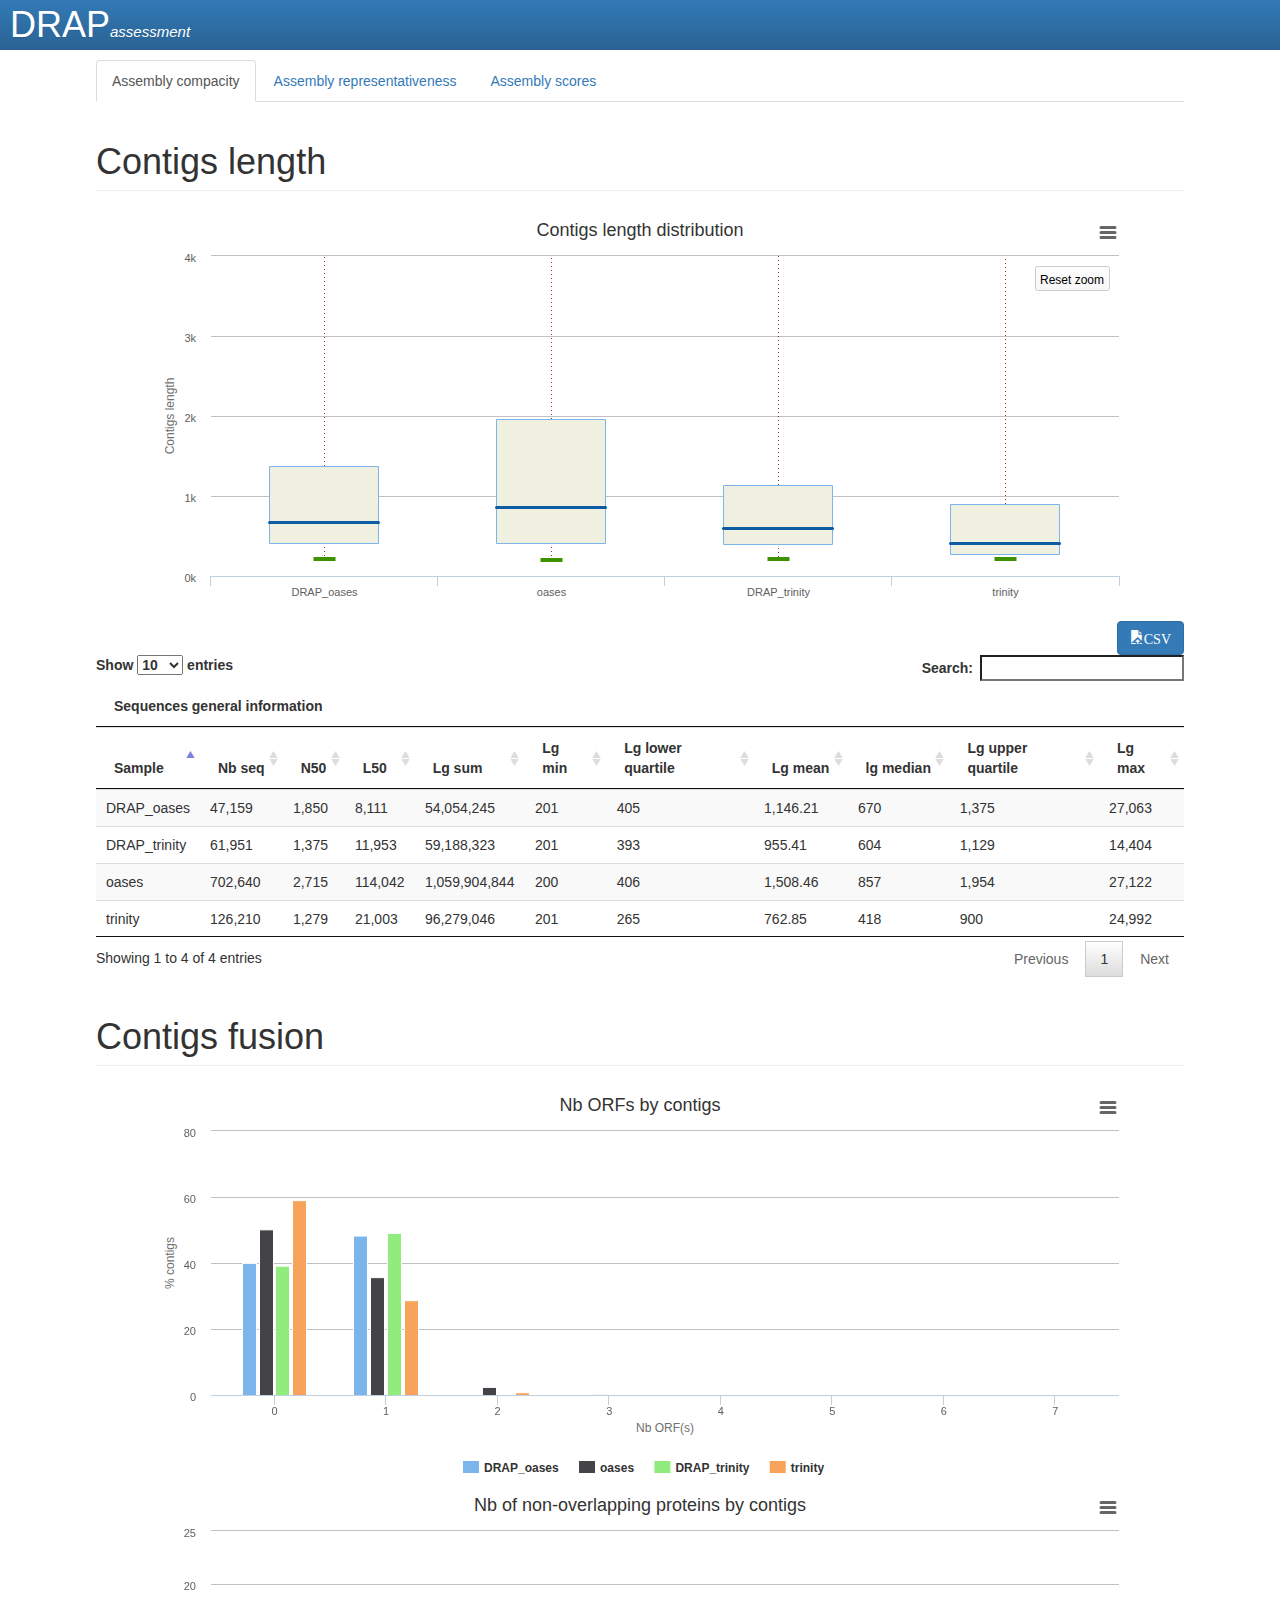
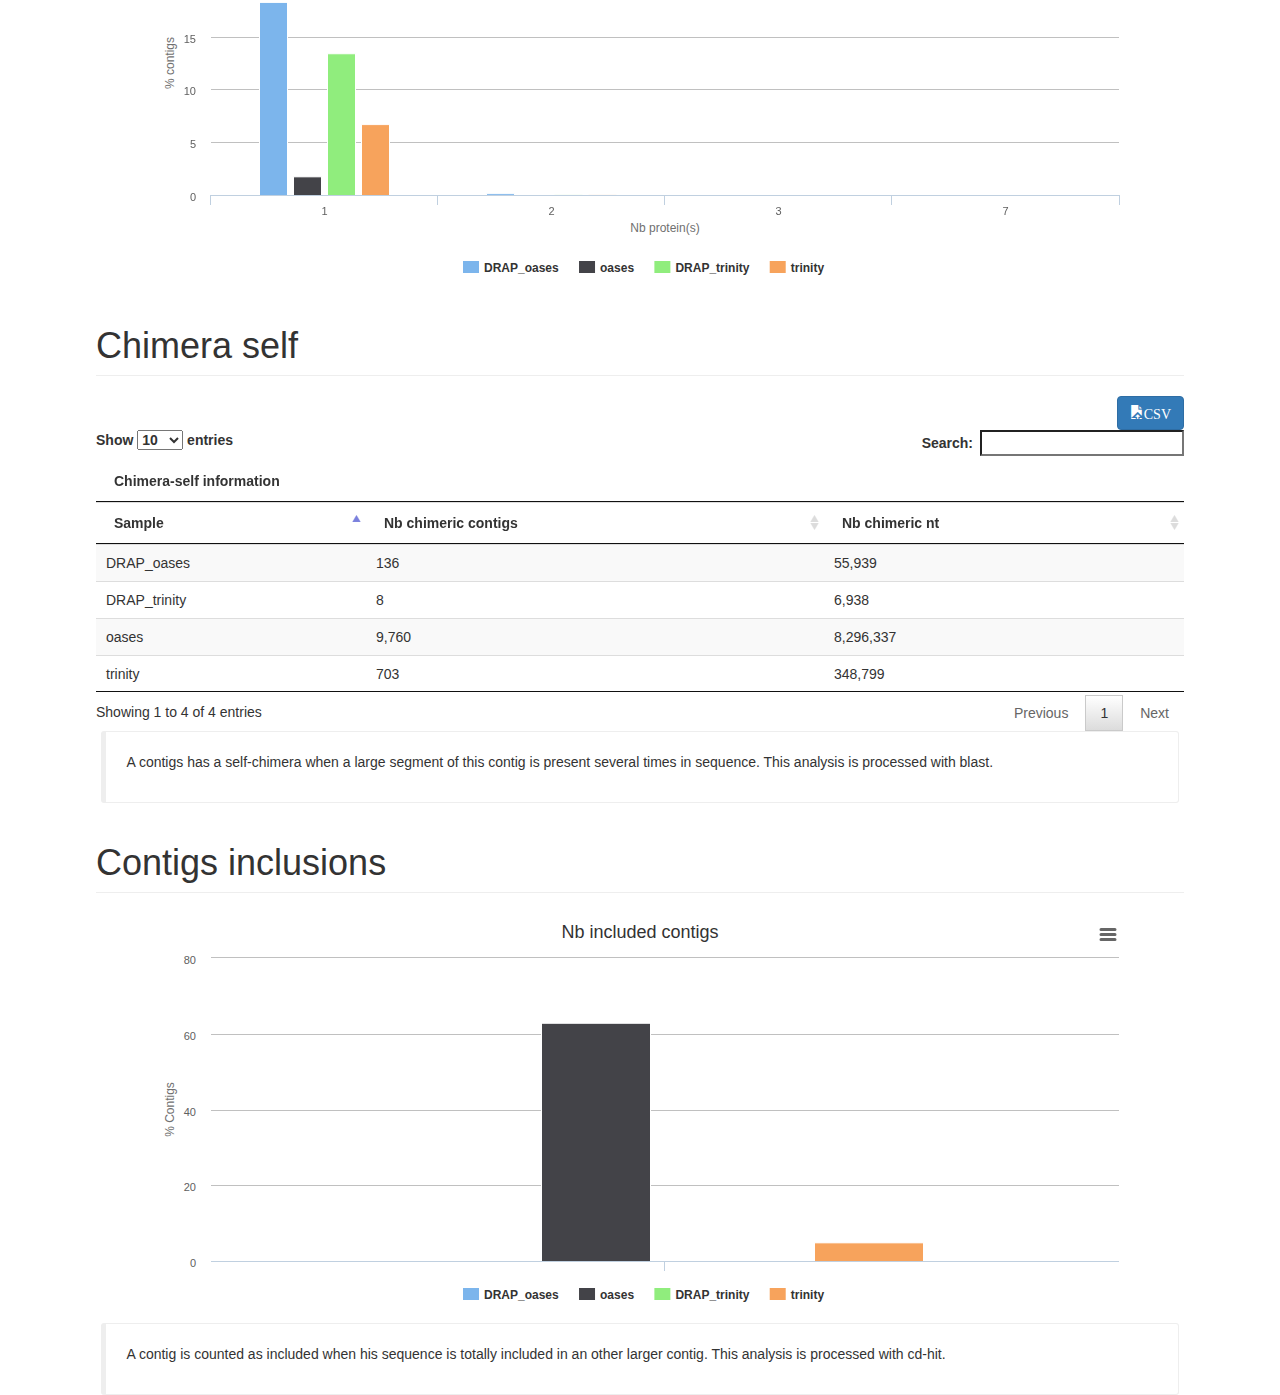
<file: doc/results/runAssessment_SRR10480XX/DRAP_assessment.html>
<!DOCTYPE html>
<!--
# Copyright (C) 2015 INRA
#
# This program is free software: you can redistribute it and/or modify
# it under the terms of the GNU General Public License as published by
# the Free Software Foundation, either version 3 of the License, or
# (at your option) any later version.
#
# This program is distributed in the hope that it will be useful,
# but WITHOUT ANY WARRANTY; without even the implied warranty of
# MERCHANTABILITY or FITNESS FOR A PARTICULAR PURPOSE.  See the
# GNU General Public License for more details.
#
# You should have received a copy of the GNU General Public License
# along with this program.  If not, see <http://www.gnu.org/licenses/>.
-->
<html>
	<head>
		<title>DRAP assessment</title>
		<meta charset="UTF-8">
		<meta name="version" content="1.0.0">
		
		<!-- DRAP CSS -->
		<link rel="stylesheet" href="../../lib/css/drap.css">
		<style>
			#body {
				width: 85%;
    			margin-left: auto;
   				margin-right: auto;
			}
			#menu-items {
				margin-top: 10px;
			}
		</style>
		
		<!-- Externals CSS -->
		<link rel="stylesheet" href="../../lib/css/bootstrap.min.css">
		<link rel="stylesheet" href="../../lib/css/datatable.css">

		<!-- Externals JS -->
		<script type="text/javascript" src="../../lib/js/jquery-min.js"></script>
		<script type="text/javascript" src="../../lib/js/highcharts-min.js"></script>
		<script type="text/javascript" src="../../lib/js/highcharts-more-min.js"></script>
		<script type="text/javascript" src="../../lib/js/highcharts-exporting-min.js"></script>
		<script type="text/javascript" src="../../lib/js/bootstrap.min.js"></script>
		<script type="text/javascript" src="../../lib/js/datatable.min.js"></script>
		<script type="text/javascript" src="../../lib/js/dataTableExtractor.min.js"></script>

		<!-- DRAP JS -->
		<script type="text/javascript" src="../../lib/js/drap-utility.js"></script>
		<script type="text/javascript" src="../../lib/js/drap-graph.js"></script>
		<script type="text/javascript" src="../../lib/js/drap-analysis-templates.js"></script>
		<script type="text/javascript">
			/**
			 * Returns the HTML table representation of remove chimera metrics.
			 * @param step_data {Hash} By sample the remove chimera metrics.
			 * @return {String} The HTML table.
			 */
			var chimera_assessment_table = function( step_data ){
				var categories = ["Sample", "Nb chimeric contigs", "Nb chimeric nt"] ;
				var data = new Array();
				for( var sample in step_data ){
					data.push( 
						new Array(
							sample == "default" ? "-" : sample,
							(step_data[sample].nb_chimera_trim + step_data[sample].nb_chimera_removed),
							step_data[sample].nb_nt_lost					
						)
					);
				}
			
				return table( "Chimera-self information", categories, data ) ;
			}
			
			/**
			 * Returns hash use to init HightChart pie. 
			 * @param pTitle {String} The title of the chart.
			 * @param pData {Array} The HightChart series.
			 * @return {Hash} Parameters to use in Highchart's constructor.
			 */
			var pieplot = function( pTitle, pData ) {
				var chart = {
					title: {
						text: pTitle
					},
					credits: {
						enabled: false
					},
					plotOptions: {
						pie: {
							allowPointSelect: true,
							cursor: 'pointer',
							dataLabels: {
								enabled: false
							},
							showInLegend: true
						}
					},
					series: [{
						type: 'pie',
						name: pTitle,
						data: pData
					}]
				}
				return chart ;
			}
			
			 /**
			  * Returns the hash to init an Highchart from number of included contigs. 
			  * @example
			  *     $('#test').highcharts( inclusion_chart(step.data.transdecoder) );
			  * @param inclusion_data {Hash} By sample the number of included contigs.
			  * @param fasta_data {Hash} By sample the length number of sequences in key 'nb_seq'.
			  * @param ordered_samples {Array} The names of samples in display order.
			  * @return {Hash} Parameter to use in Highchart's constructor.
			  */
			var inclusion_chart = function( inclusion_data, fasta_data, ordered_samples ){
				var data = new Array();
				var assemblies = new Array();
				for( var assembly in fasta_data ){
					assemblies.push(assembly);
				}
				if( assemblies.length == 1 ){
					var nb_contigs = parseInt(fasta_data[assemblies[0]].nb_seq) ;
					var nb_non_inclusions = null ;
					if( inclusion_data ){
						nb_non_inclusions = parseInt(inclusion_data[assemblies[0]].nb_seq) ;
					}
					data.push( new Array('Non included', nb_non_inclusions) );
					data.push( new Array('Included in other(s)', (nb_contigs - nb_non_inclusions)) );
					return pieplot( "Inclusion", data );
				} else {
					if( ordered_samples == null ){
						ordered_samples = Object.keys( inclusion_data );
					}
					for( var sample_idx = 0 ; sample_idx < ordered_samples.length ; sample_idx++  ){
						var assembly = ordered_samples[sample_idx] ;
						var nb_contigs = parseInt(fasta_data[assembly].nb_seq) ;
						var nb_non_inclusions = parseInt(inclusion_data[assembly].nb_seq) ;
						var prct_included = Math.round(((nb_contigs-nb_non_inclusions)/nb_contigs)*10000)/100 ;
						data.push({
							name: assembly,
				            data: [prct_included],
						});
					}
						
					var plot = barplot( "Nb included contigs", null, "% Contigs", null, data );
					plot['xAxis'] = { 'labels': {'enabled': false} };
					return plot ;
				}
			}
		</script>

		<!-- Main -->
		<script type="text/javascript">
			var db = null ;
			$(function() {
				// Load data
				$.ajax({
					dataType: "json",
					url: "database/report_db.json",
					error: function() {
						$('#content').html( '<p class="alert alert-warning analysis-description" role="alert">The report database is missing.</p>' );
					},
					success: function( db_obj ) {
						db = db_obj ;
						
						// Load sample order
						var samples_order = null ;
						if( db.processed != null && typeof db.processed === 'object' && db.processed.hasOwnProperty('samples') ){
							samples_order = db.processed['samples'] ;
						}
						
						// Load analysis
						for( var analysis_idx in db.analysis ){
							var analysis = db.analysis[analysis_idx] ;
							for( var step_idx in analysis.steps ){
								var step = analysis.steps[step_idx]
								// Load data
								for( var metrics_type in step.metrics ){
									for( var sample in step.metrics[metrics_type] ){
										$.ajax({
											dataType: "json",
											async: false,
											url: "database/metrics_" + step.metrics[metrics_type][sample] + ".json",
											sample_name: sample,
											m_type: metrics_type,
											error: function() {
												// No data
											},
											success: function( metrics ) {
												step.metrics[this.m_type][this.sample_name] = metrics ;
											}
										});
									}
								}
							}
						}
						var assessment_data = db.analysis[0].steps[0].metrics ;
						
						// Remove invalid tabs
						if( !assessment_data.hasOwnProperty('scoring') ){
							$("#tab-assembly-scores").remove() ;
						}
						
						// Contigs length
						var lenght_plot = fastaLength_chart( assessment_data['fastaAssembly'], samples_order );
						$('#contigs-length .graph').highcharts( lenght_plot[0], lenght_plot[1] );
						$('#contigs-length .table-container').append( fastaLength_table(assessment_data['fastaAssembly']) );
						
						// CDS fusion
						$('#split-orf').highcharts( transdecoder_chart(assessment_data['splitORFLog'], samples_order) );
						$('#split-protein').highcharts( contigByNbProt_chart(assessment_data['alnProtLog'], assessment_data['fastaAssembly'], samples_order) );
						
						// Chimera
						$('#contigs-chimera .table-container').append( chimera_assessment_table(assessment_data['chimera']) );
						
						// Inclusion
						$('#contigs-inclusions .graph').highcharts( inclusion_chart(assessment_data['inclusion'], assessment_data['fastaAssembly'], samples_order) );
						
						$('#assembly-compacity .table').each(function() {
							var $table = $(this) ;
							$table.DataTable({
								"sDom": '<"top"<".btn-csv-export"><"clear">lf>rt<"bottom"ip><"clear">',
								"scrollX": true
							});
							$('#' + $table.attr('id') + '_wrapper .btn-csv-export').attr( 'id', $table.attr('id') + '_export' );
							$('#' + $table.attr('id') + '_export').html( '<button class="btn btn-primary"><span class="glyphicon glyphicon-open-file" aria-hidden="true">CSV</span></button>' );
							$('#' + $table.attr('id') + '_export').addClass( 'dataTables_filter' );
							$('#' + $table.attr('id') + '_export').datatableExport({
								'$table': $('#' + $table.attr('id') + '_wrapper table')
							});
						});
						
						// Add tab listener
						$('#menu-items a').click(function (e) {
							e.preventDefault();
							$(this).tab('show');	
							if( $(this).attr('href') == '#assembly-representativeness' && $('#assembly-representativeness').hasClass('disabled') ){
								$('#assembly-representativeness').removeClass( "disabled" );
								
								// Reads representation
								$('#alignment-metrics .table-container').append( mapping_table(assessment_data['flagstatLog']) );
								
								// Known proteins representation
								if( !db.analysis[0].steps[0].metrics.hasOwnProperty('alnProtLog') ){
									$('#refrence-prot-coverage').remove();
								} else {
									$('#refrence-prot-coverage .table-container').append( proteinAln_table(assessment_data['alnProtLog']) );
								}
								
								// Consensus bias
								$('#consensus-bias-metrics .table-container').append( correctVariation_table(assessment_data['correctVariationLog']) );
								
								// Orientation metrics
								$('#orientation-metrics .graph').highcharts( orientation_chart(assessment_data['orientationLog'], samples_order) );
								
								$('#assembly-representativeness .table').each(function() {
									var $table = $(this) ;
									$table.DataTable({
										"sDom": '<"top"<".btn-csv-export"><"clear">lf>rt<"bottom"ip><"clear">',
										"scrollX": true
									});
									$('#' + $table.attr('id') + '_wrapper .btn-csv-export').attr( 'id', $table.attr('id') + '_export' );
									$('#' + $table.attr('id') + '_export').html( '<button class="btn btn-primary"><span class="glyphicon glyphicon-open-file" aria-hidden="true">CSV</span></button>' );
									$('#' + $table.attr('id') + '_export').addClass( 'dataTables_filter' );
									$('#' + $table.attr('id') + '_export').datatableExport({
										'$table': $('#' + $table.attr('id') + '_wrapper table')
									});
								});
							} else if( $(this).attr('href') == '#assembly-scores' && $('#assembly-scores').hasClass('disabled') ){
								$('#assembly-scores').removeClass( "disabled" );
								
								// Global scores
								$('#whole-scores .table-container').append( scoring_table(assessment_data['scoring']) );
								
								// Contigs scores
								var scores_plot = scoring_chart( assessment_data['scoring'], samples_order );
								$('#contigs-scores .graph').highcharts( scores_plot[0], scores_plot[1] );
								
								$('#assembly-scores .table').each(function() {
									var $table = $(this) ;
									$table.DataTable({
										"sDom": '<"top"<".btn-csv-export"><"clear">lf>rt<"bottom"ip><"clear">',
										"scrollX": true
									});
									$('#' + $table.attr('id') + '_wrapper .btn-csv-export').attr( 'id', $table.attr('id') + '_export' );
									$('#' + $table.attr('id') + '_export').html( '<button class="btn btn-primary"><span class="glyphicon glyphicon-open-file" aria-hidden="true">CSV</span></button>' );
									$('#' + $table.attr('id') + '_export').addClass( 'dataTables_filter' );
									$('#' + $table.attr('id') + '_export').datatableExport({
										'$table': $('#' + $table.attr('id') + '_wrapper table')
									});
								});
							}
						})
					}
				});
			});
		</script>
	</head>
	<body>
		<div id="header">
			<span class="title">DRAP</span><span class="subtitle">assessment</span>
		</div>
		<div id="body">
			<ul id="menu-items" class="nav nav-tabs">
				<li role="presentation" class="active">
					<a href="#assembly-compacity" aria-controls="assembly-compacity" role="tab" data-toggle="tab">Assembly compacity</a>
				</li>
				<li role="presentation">
					<a href="#assembly-representativeness" aria-controls="assembly-representativeness" role="tab" data-toggle="tab">Assembly representativeness</a>
				</li>
				<li role="presentation" id="tab-assembly-scores">
					<a href="#assembly-scores" aria-controls="assembly-scores" role="tab" data-toggle="tab">Assembly scores</a>
				</li>
			</ul>
			<div role="tabpanel">
				<!-- Tab panes -->
				<div class="tab-content">
					<div role="tabpanel" class="tab-pane active" id="assembly-compacity">
						<div id="contigs-length">
							<h1 class="page-header">Contigs length</h1>
							<div class="graph"></div>
							<div class="table-container"></div>
						</div>
						
						<div id="contigs-split">
							<h1 class="page-header">Contigs fusion</h1>
							<div class="graph">
								<div id="split-orf"></div>
								<div id="split-protein"></div>
							</div>
						</div>
						
						<div id="contigs-chimera">
							<h1 class="page-header">Chimera self</h1>
							<div class="table-container"></div>
							<div class="bs-callout bs-callout-info analysis-description">
								<p>A contigs has a self-chimera when a large segment of this contig is present several times in sequence. This analysis is processed with blast.</p>
							</div>
						</div>
						
						<div id="contigs-inclusions">
							<h1 class="page-header">Contigs inclusions</h1>
							<div class="graph"></div>
							<div class="bs-callout bs-callout-info analysis-description">
								<p>A contig is counted as included when his sequence is totally included in an other larger contig. This analysis is processed with cd-hit.</p>
							</div>
						</div>
					</div>
					<div role="tabpanel" class="tab-pane disabled" id="assembly-representativeness">
						<div>
							<div id="alignment-metrics">
								<h1 class="page-header">Re-alignment</h1>
								<div class="table-container"></div>
							</div>
							
							<div id="refrence-prot-coverage">
								<h1 class="page-header">Reference proteins coverage</h1>
								<div class="table-container"></div>
								<div class="bs-callout bs-callout-info analysis-description">
									<p>Aligns the reference proteins on contigs. Only the best hits with an identity of 80% and a coverage 80% are retained.</p>
								</div>
							</div>

							<div id="consensus-bias-metrics">
								<h1 class="page-header">Consensus bias</h1>
								<div class="table-container"></div>
								<div class="bs-callout bs-callout-info analysis-description">
									<p>Uses mapping to detect when consensus has an insertion/deletion/substitution against the reads majority in this position.</p>
								</div>
							</div>
							<div id="orientation-metrics">
								<h1 class="page-header">Pair orientation</h1>
								<div class="graph"></div>
								<div class="bs-callout bs-callout-info analysis-description">
									<p>Uses mapping to process by contig the percentage of R1 (single or first reads in pair) oriented in froward on the contig.</p>
								</div>
							</div>
						</div>
					</div>
					<div role="tabpanel" class="tab-pane disabled" id="assembly-scores">
						<div>
							<div id="whole-scores">
								<h1 class="page-header">Whole assembly scores</h1>
								<div class="table-container"></div>
								<div class="bs-callout bs-callout-info analysis-description">
									<p>The score is designed so that an increased score is very likely to correspond to an assembly that is more biologically accurate (0 is the minimum possible score, while 1.0 is the maximum). The score is calculated as the geometric mean of all contig scores multiplied by the proportion of input reads that provide positive support for the assembly.</p>
									<p>This score is produced by transrate (<a href="http://hibberdlab.com/transrate/metrics.html">details</a>).</p>
								</div>
							</div>
							<div id="contigs-scores">
								<h1 class="page-header">Contigs scores</h1>
								<div class="graph"></div>
								<div class="bs-callout bs-callout-info analysis-description">
									<p>Each contig is assigned a score by measuring how well it is supported by read evidence (0 is the minimum possible score, while 1.0 is the maximum.).. The contig score can be thought of as measure of whether the contig is an accurate, complete, non-redundant representation of a transcript that was present in the sequenced sample.</p>
									<p>This score is produced by transrate (<a href="http://hibberdlab.com/transrate/metrics.html">details</a>).</p>
								</div>
							</div>
						</div>
					</div>
				</div>
			</div>
		</div>
	</body>
</html>
</file>
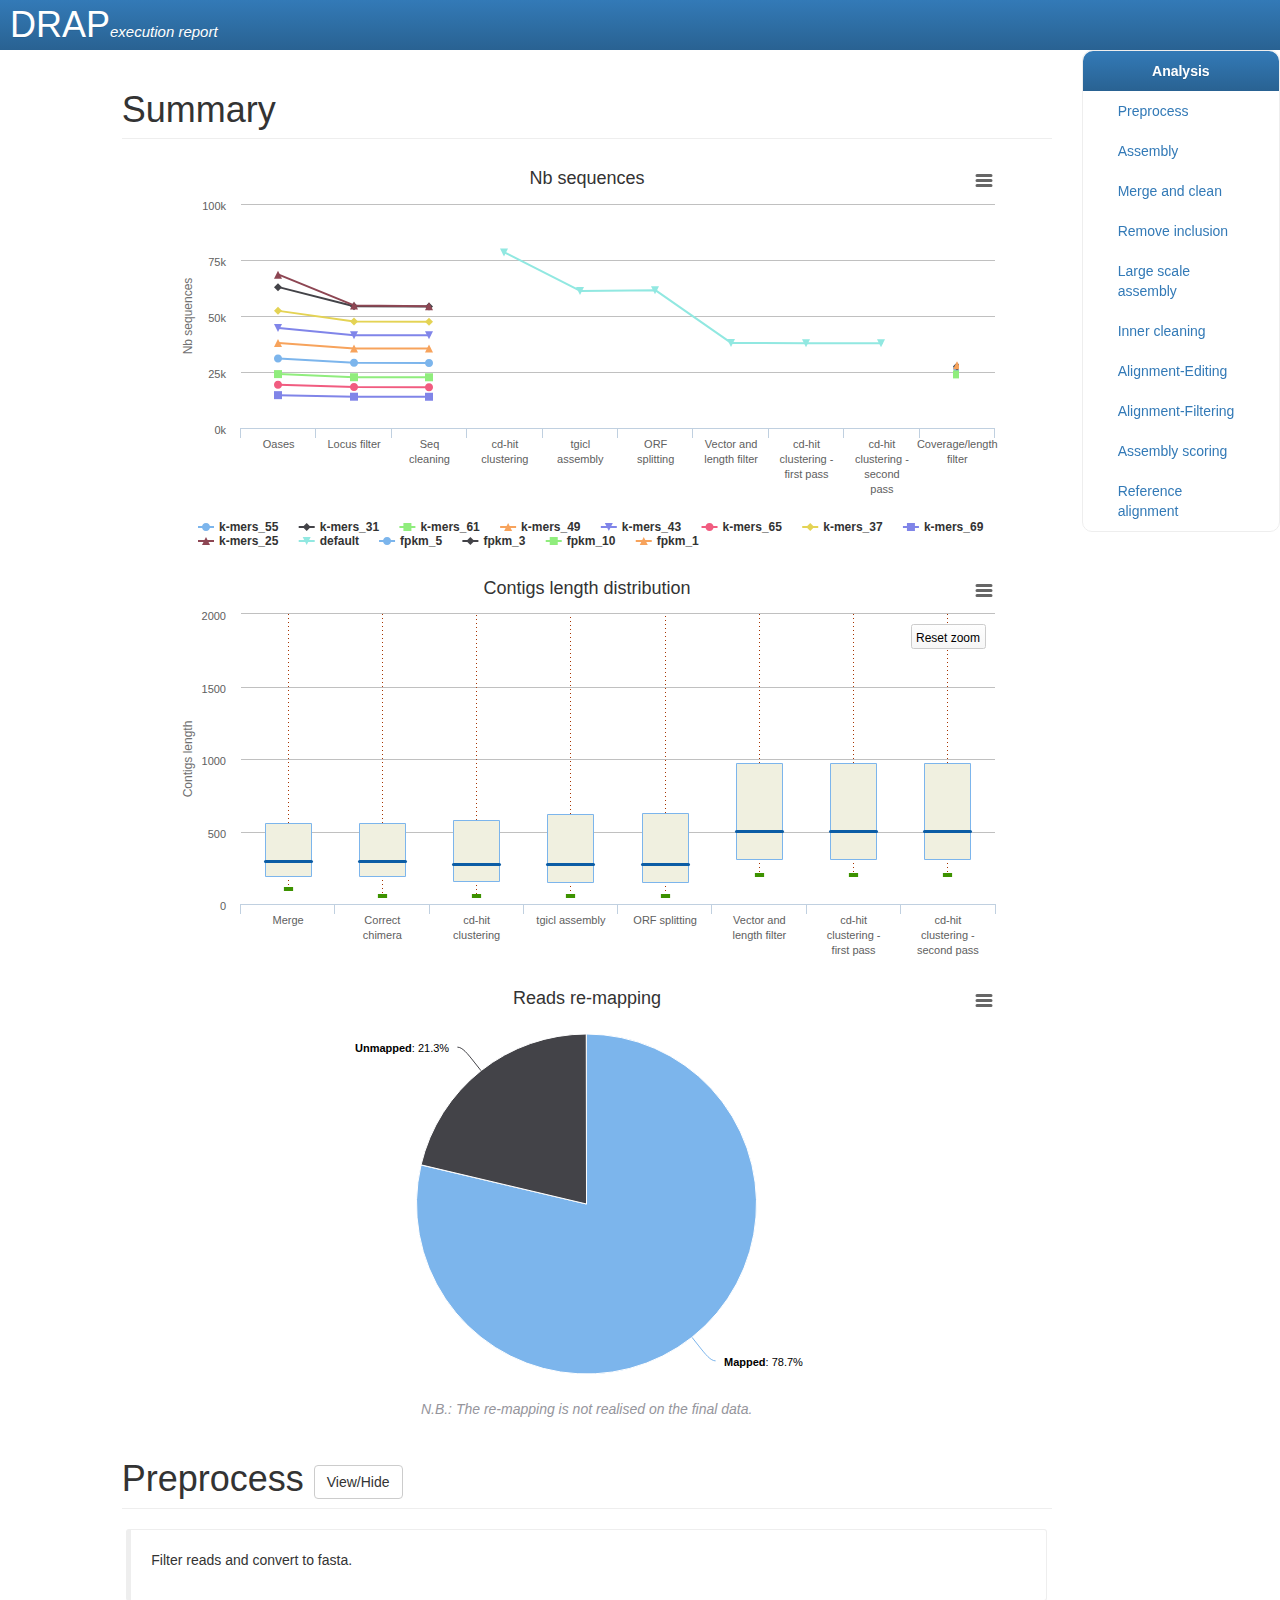
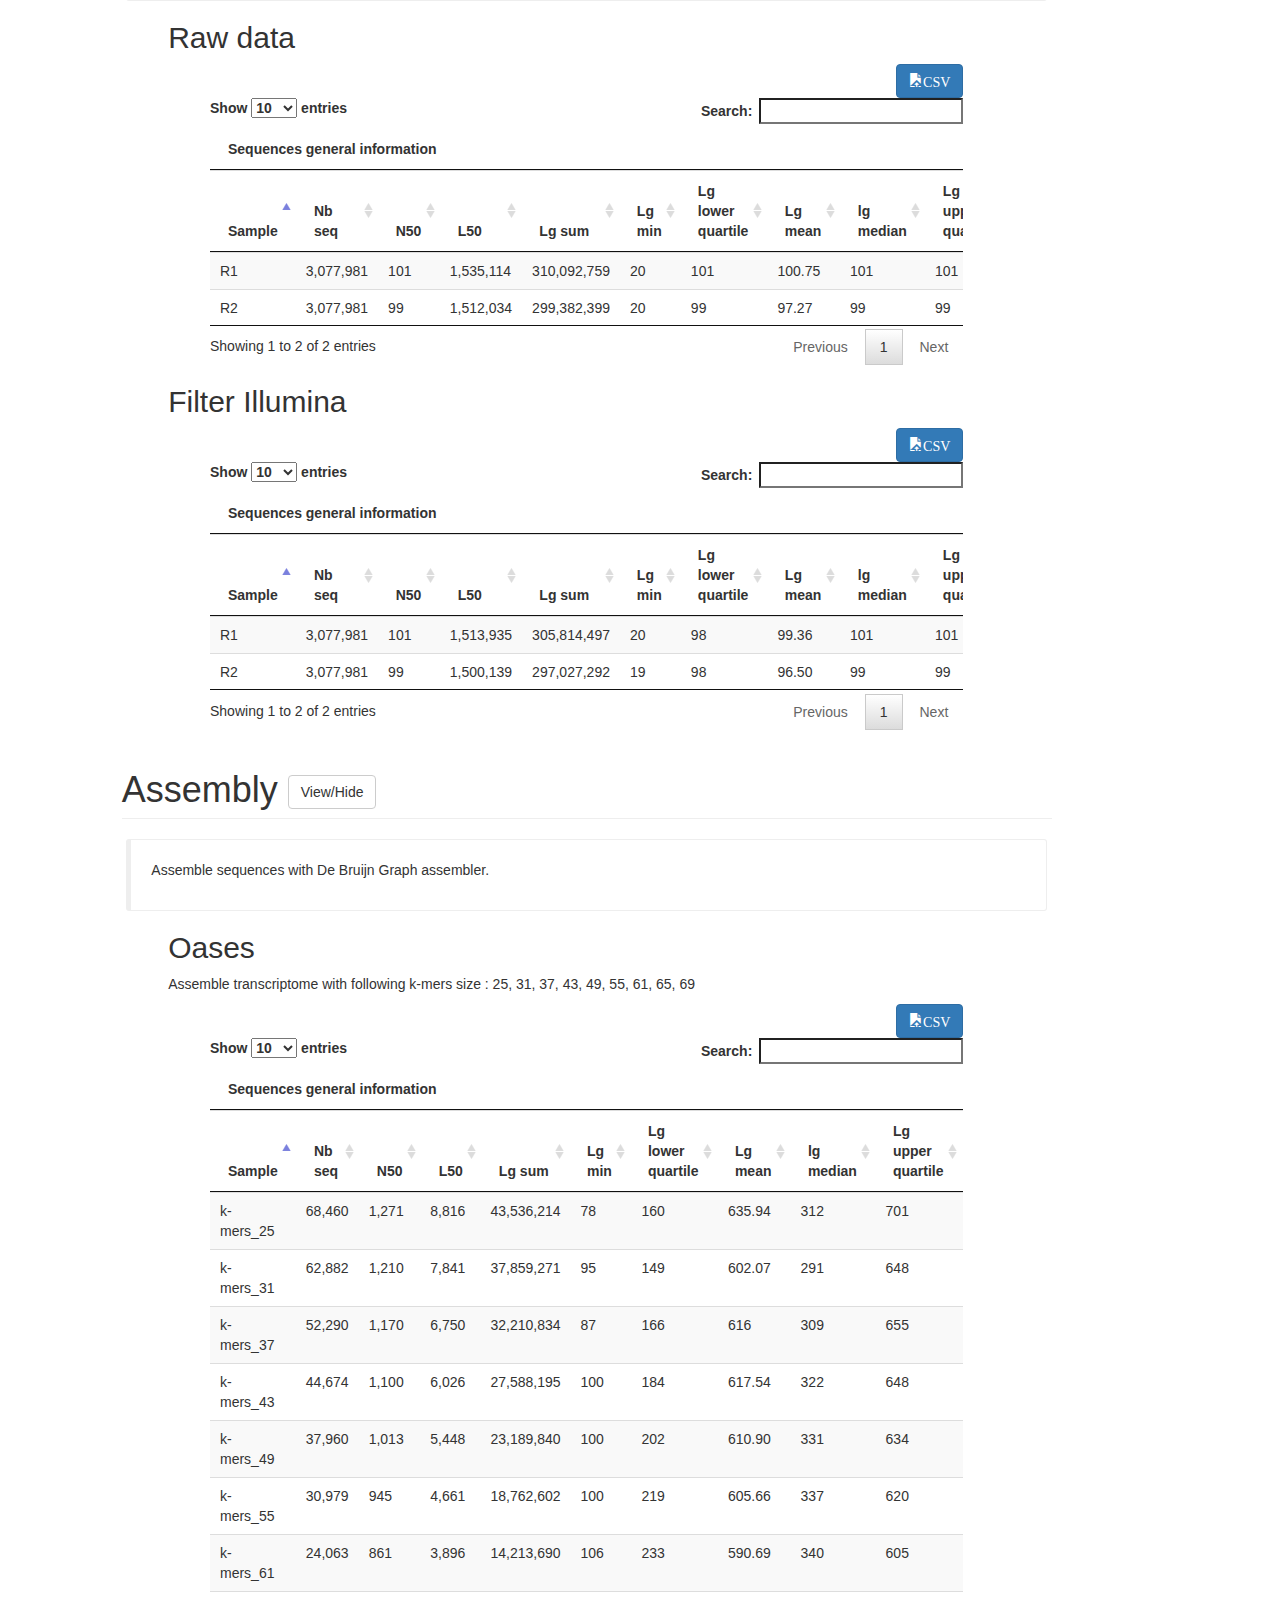
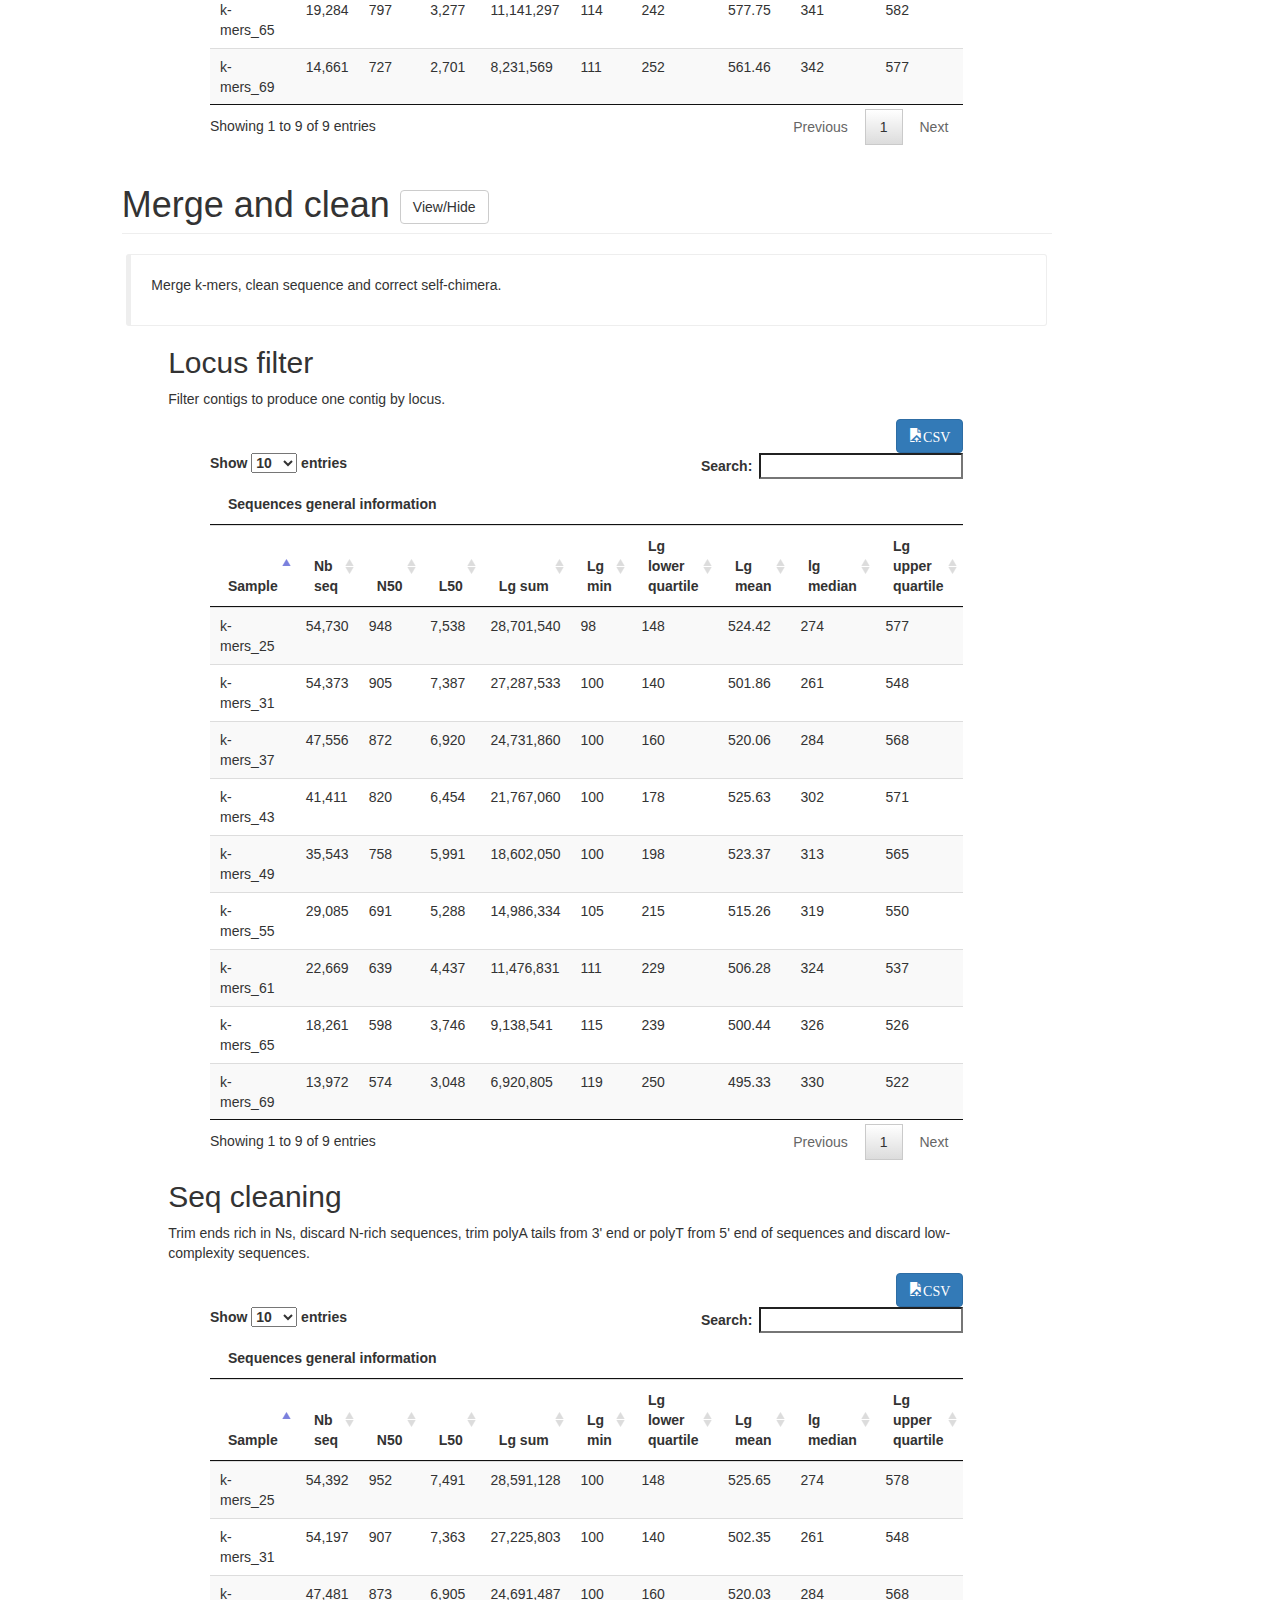
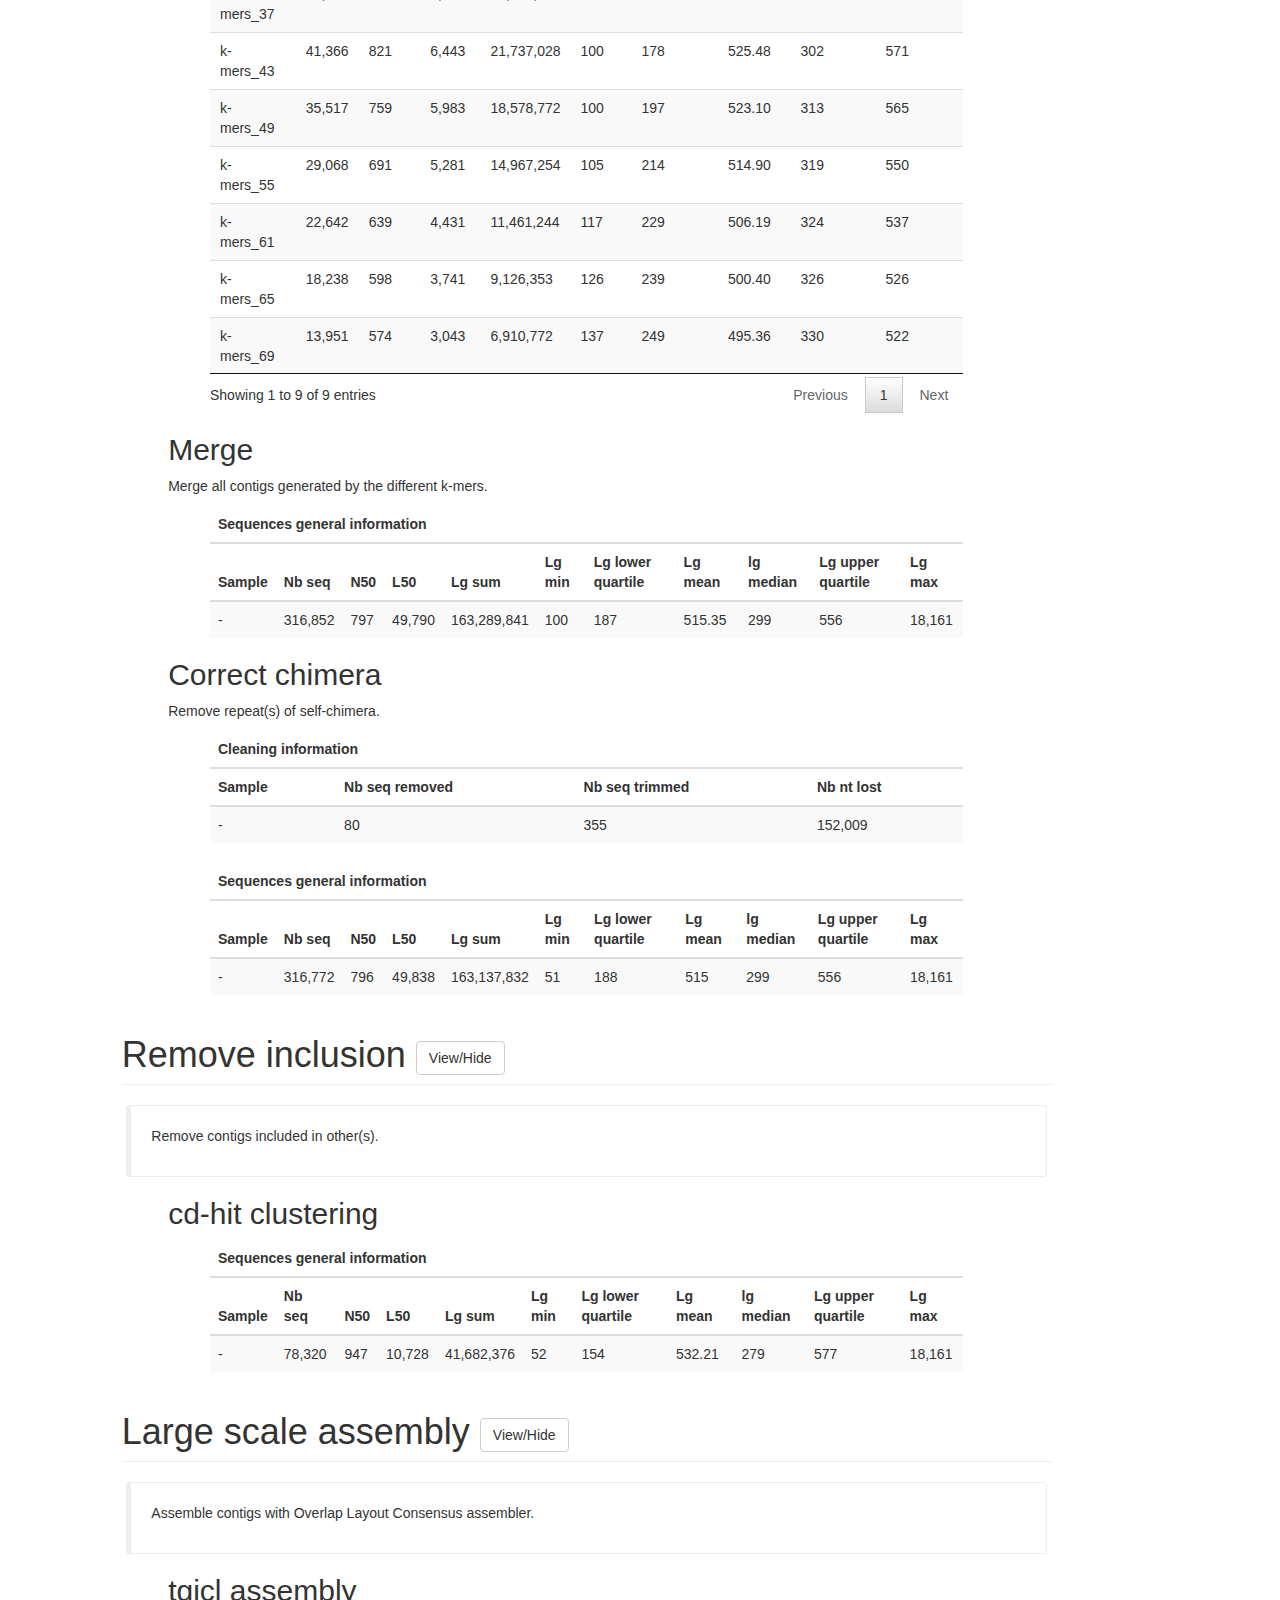
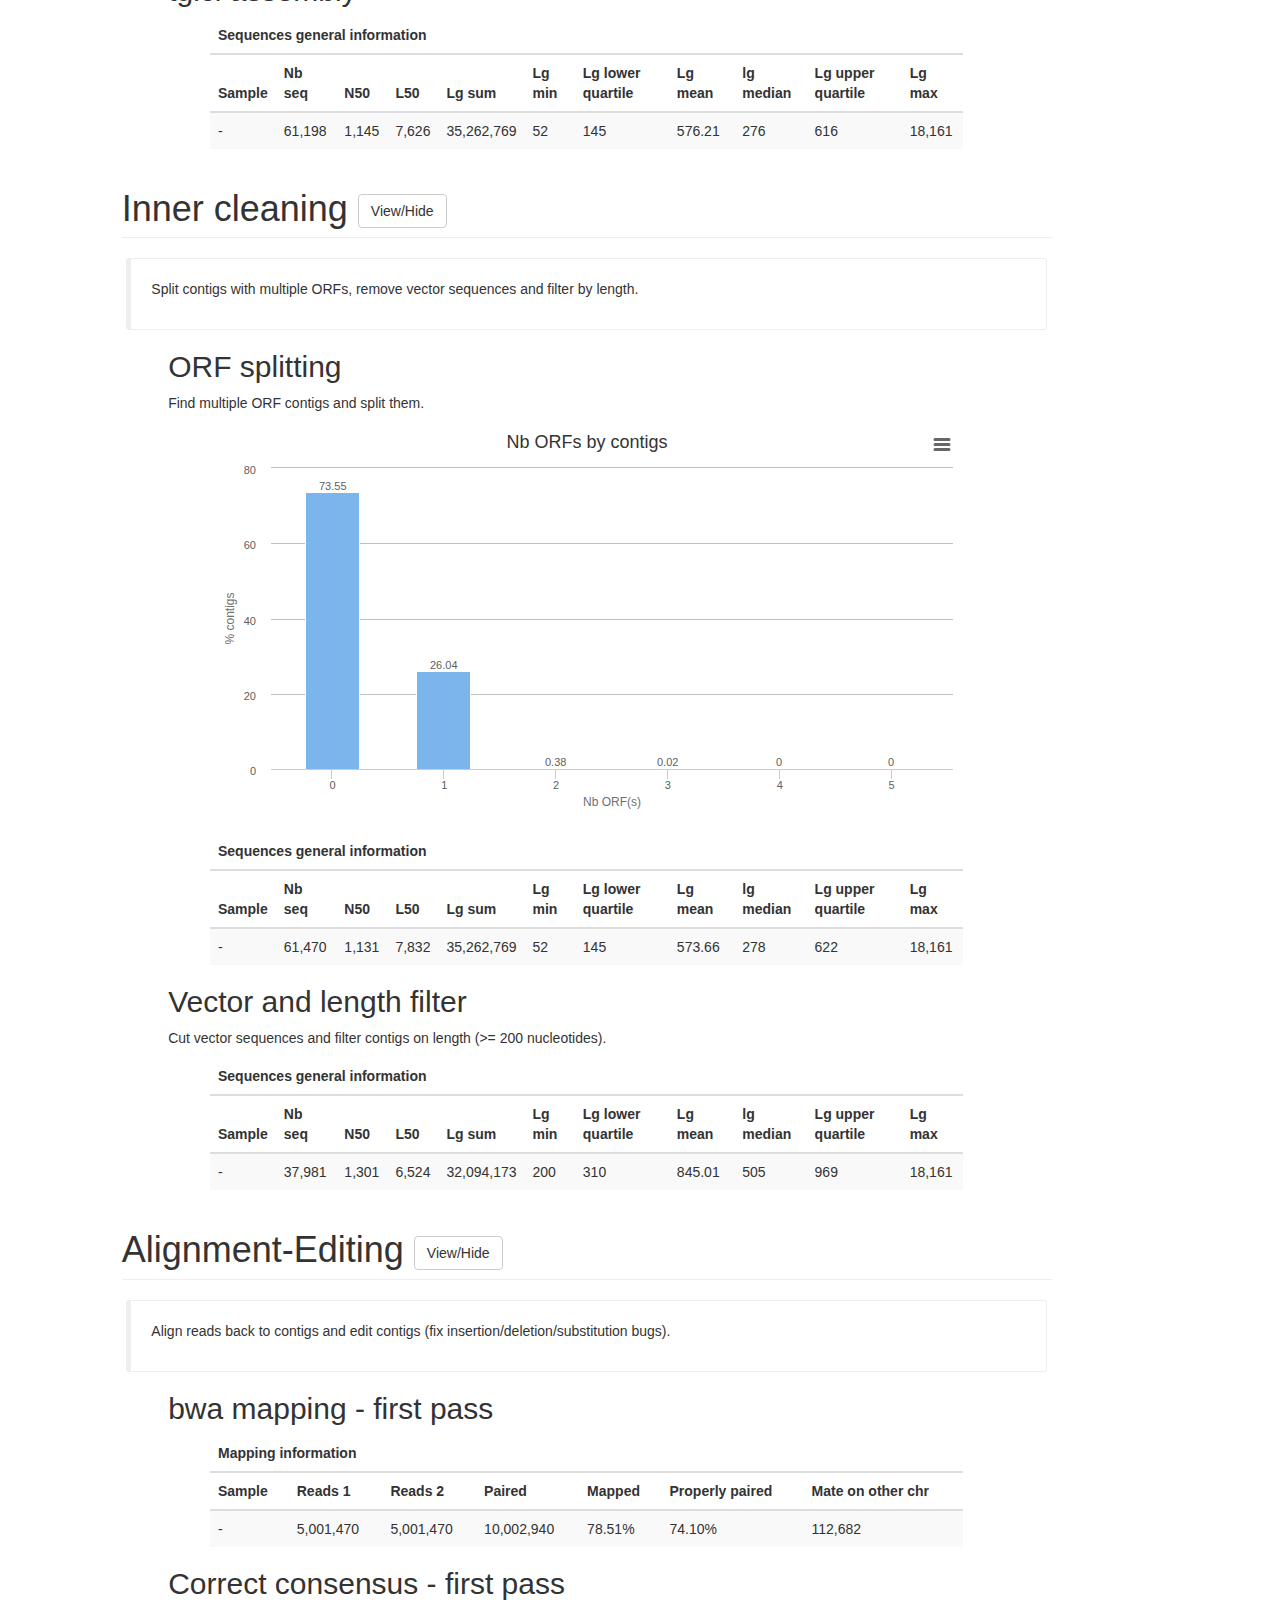
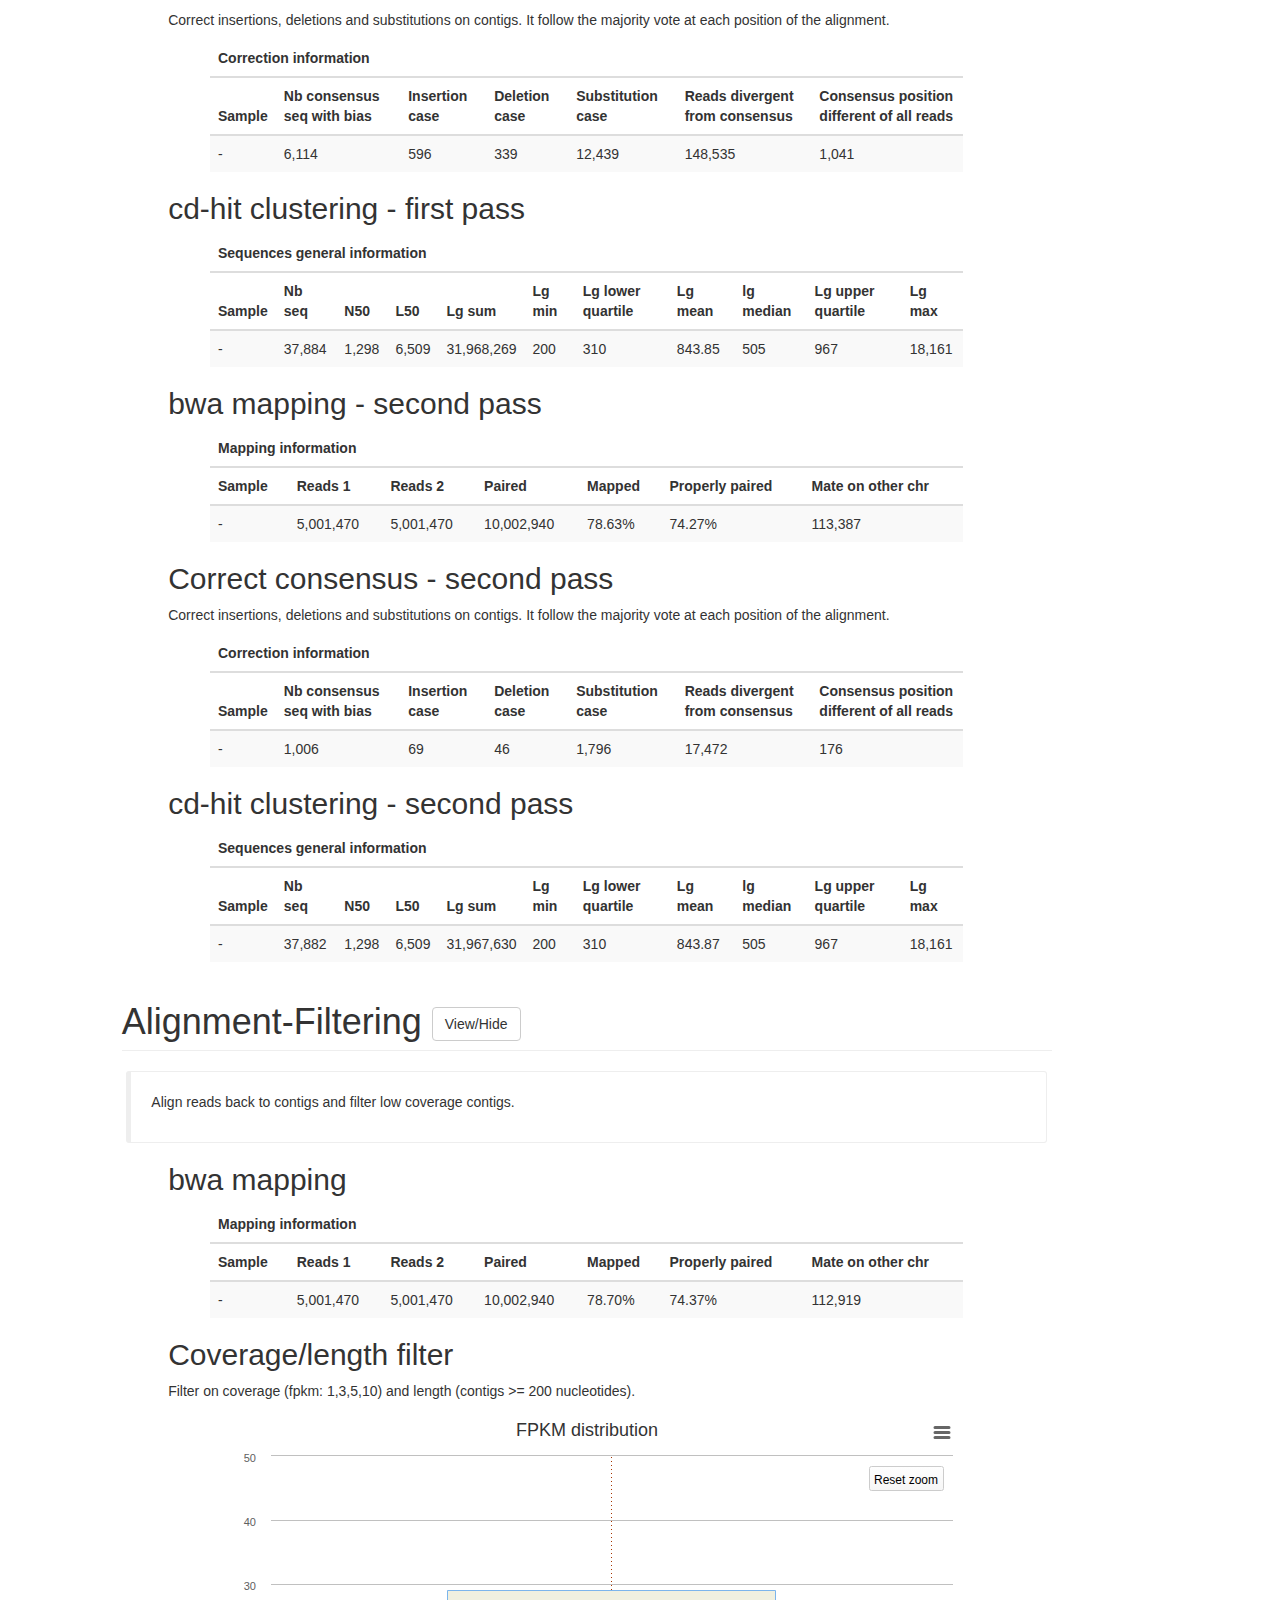
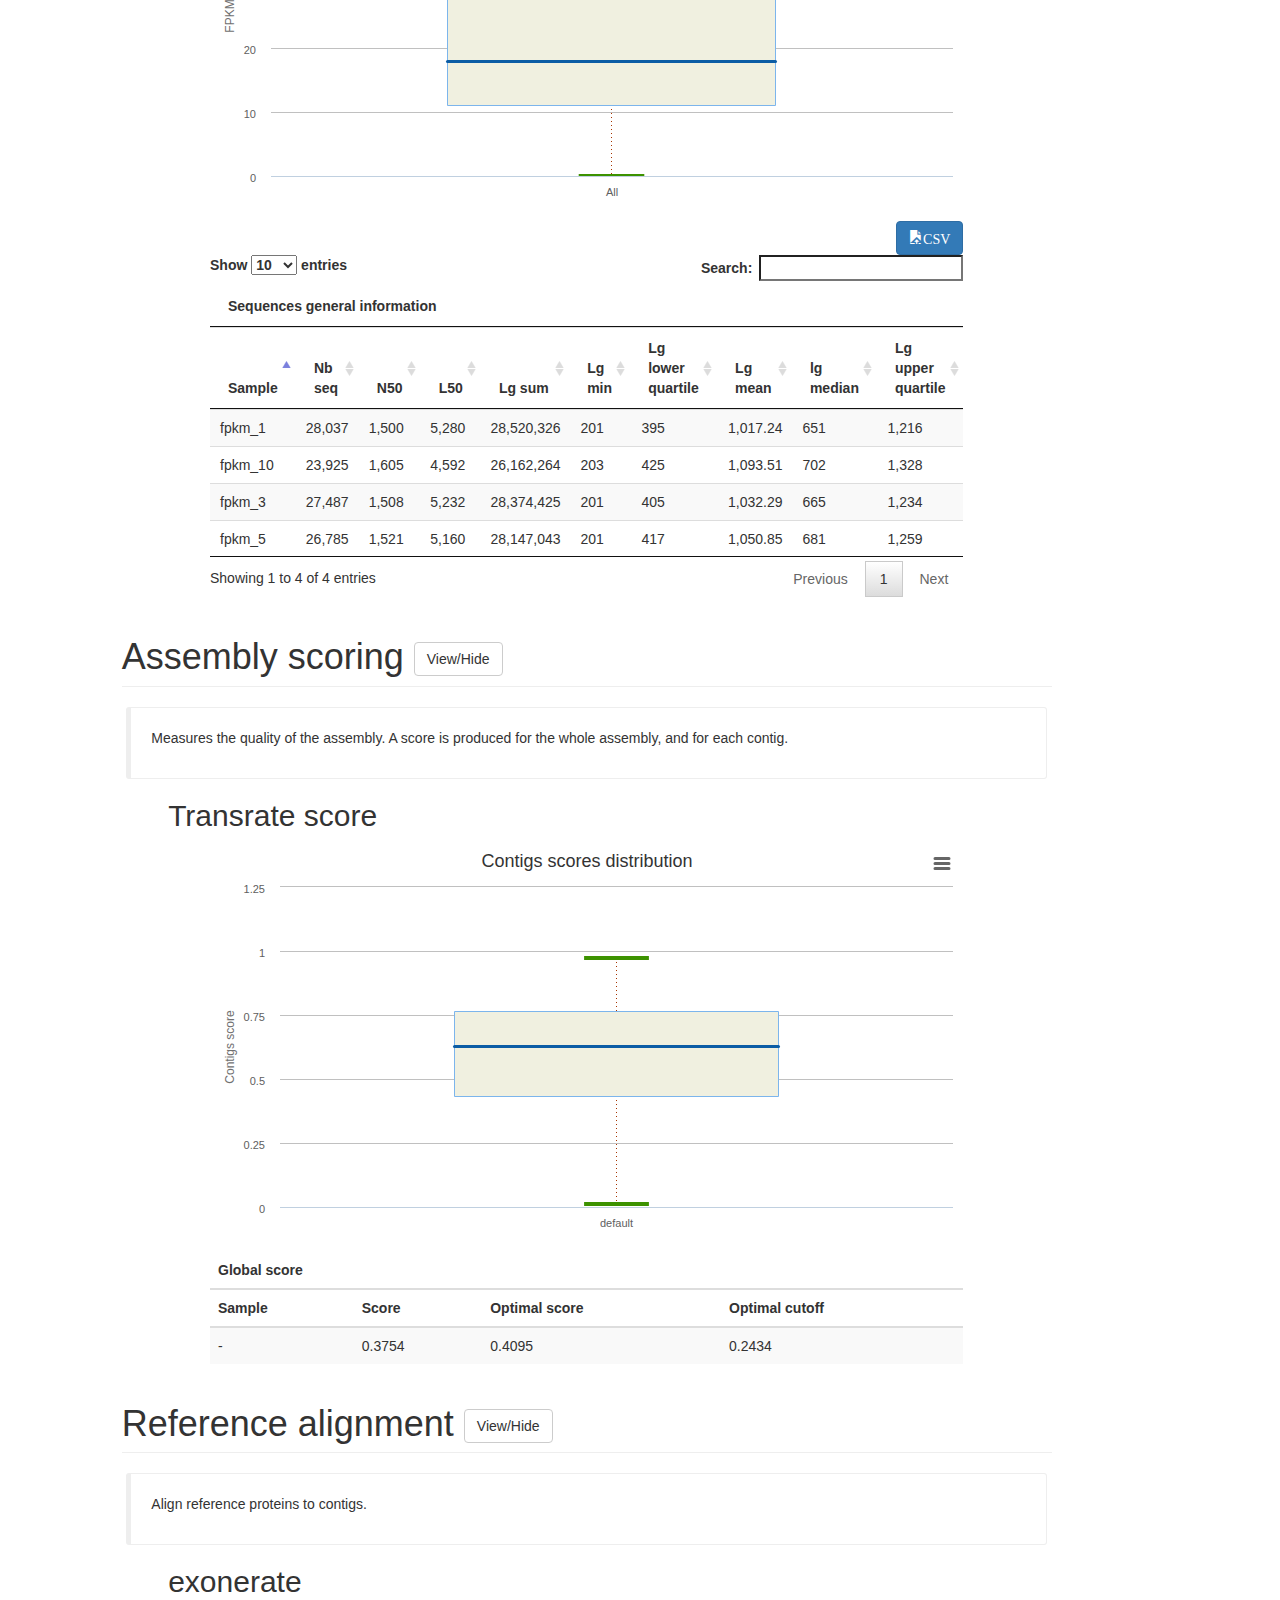
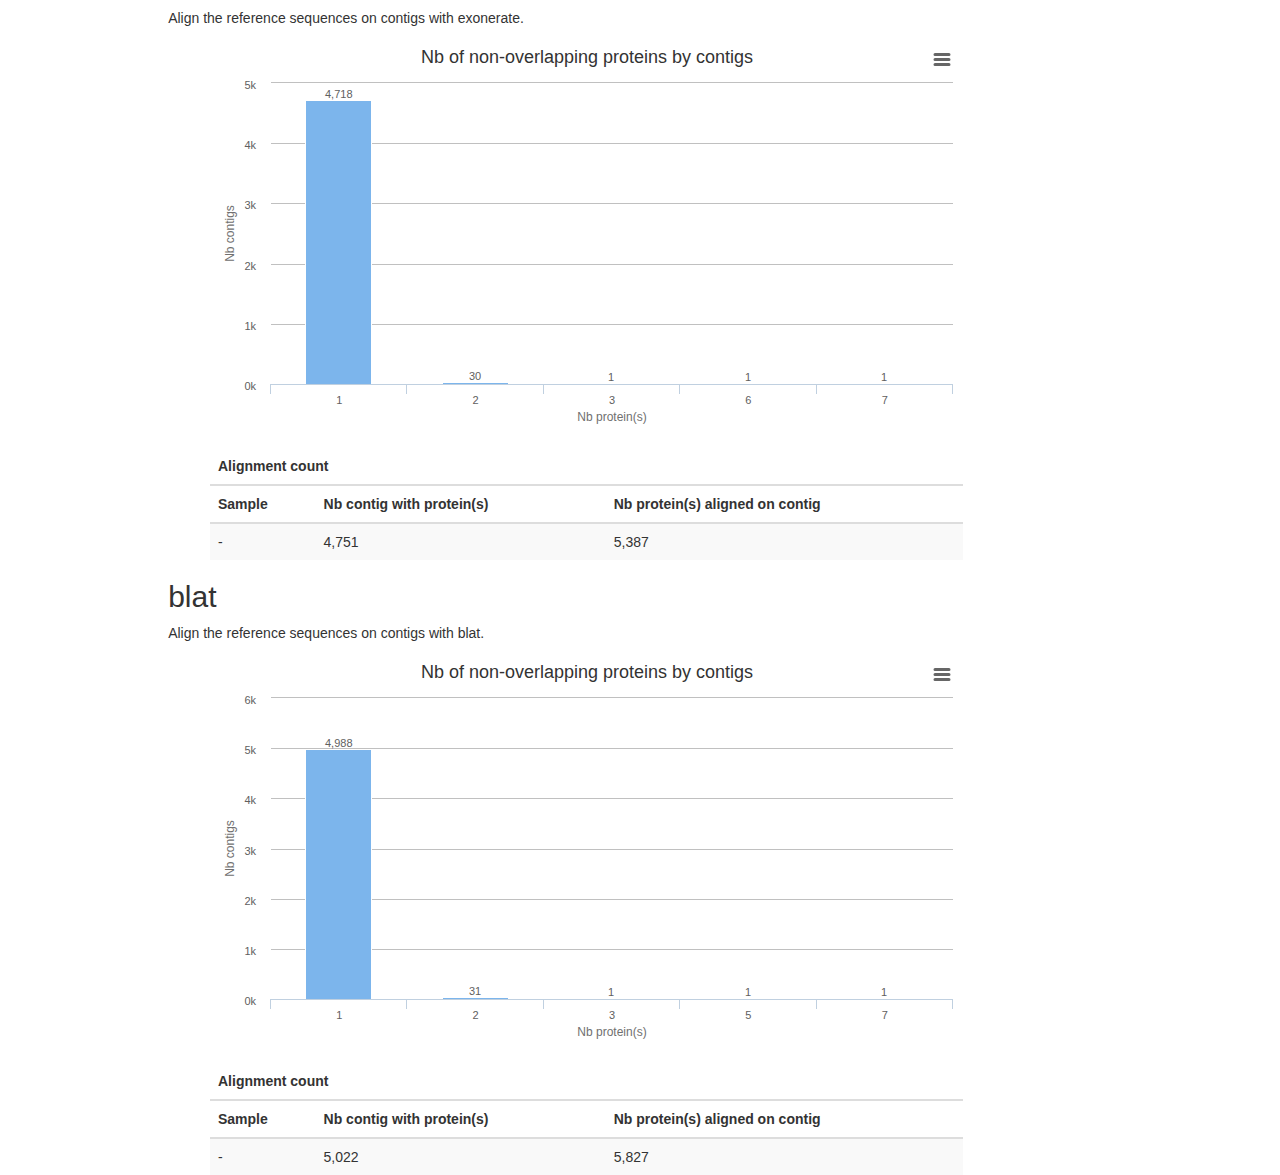
<file: doc/results/runDRAP_oases_SRR1048059/DRAP_report.html>
<!DOCTYPE html>
<!--
# Copyright (C) 2015 INRA
#
# This program is free software: you can redistribute it and/or modify
# it under the terms of the GNU General Public License as published by
# the Free Software Foundation, either version 3 of the License, or
# (at your option) any later version.
#
# This program is distributed in the hope that it will be useful,
# but WITHOUT ANY WARRANTY; without even the implied warranty of
# MERCHANTABILITY or FITNESS FOR A PARTICULAR PURPOSE.  See the
# GNU General Public License for more details.
#
# You should have received a copy of the GNU General Public License
# along with this program.  If not, see <http://www.gnu.org/licenses/>.
-->
<html>
	<head>
		<title>DRAP execution report</title>
		<meta charset="UTF-8">
		<meta name="version" content="1.0.0">
		
		<!-- DRAP CSS -->
		<link rel="stylesheet" href="../../lib/css/drap.css">
		<!-- Externals CSS -->
		<link rel="stylesheet" href="../../lib/css/bootstrap.min.css">
		<link rel="stylesheet" href="../../lib/css/datatable.css">

		<!-- Externals JS -->
		<script type="text/javascript" src="../../lib/js/jquery-min.js"></script>
		<script type="text/javascript" src="../../lib/js/highcharts-min.js"></script>
		<script type="text/javascript" src="../../lib/js/highcharts-more-min.js"></script>
		<script type="text/javascript" src="../../lib/js/highcharts-exporting-min.js"></script>
		<script type="text/javascript" src="../../lib/js/bootstrap.min.js"></script>
		<script type="text/javascript" src="../../lib/js/datatable.min.js"></script>
		<script type="text/javascript" src="../../lib/js/dataTableExtractor.min.js"></script>

		<!-- DRAP JS -->
		<script type="text/javascript" src="../../lib/js/drap-utility.js"></script>
		<script type="text/javascript" src="../../lib/js/drap-graph.js"></script>
		<script type="text/javascript" src="../../lib/js/drap-analysis-templates.js"></script>
		<script>
			/**
			 * Add summary block.
			 * @param nb_seq_steps {Array} The list of steps where the number of sequences is checked.
			 * @param nb_seq_by_samples {Hash} By sample the number of sequences in each checked step.
			 * @param lg_distrib_steps {Array} The list of steps where the distribution of lengths is checked.
			 * @param lg_distrib {Hash} By sample the lengths distribution in each checked step.
			 */
			var display_summary = function( nb_seq_steps, nb_seq_by_samples, lg_distrib_steps, lg_distrib ) {
				$('#global').append('<h1 class="page-header">Summary</h1>') ;
				
				// Nb contigs
				$('#global').append('<div id="nb_seq" class="graph"></div>') ;
				var nb_seq_data = new Array();
				for( var sample in nb_seq_by_samples ){
					nb_seq_data.push({
						'name': sample,
						'data' : nb_seq_by_samples[sample]
					});
				}
				$('#nb_seq').highcharts( lineplot("Nb sequences", null, "Nb sequences", nb_seq_steps, nb_seq_data) );

				// Length distribution
				$('#global').append('<div id="lg_distrib" class="graph"></div>') ;
				var plot = boxplot("Contigs length distribution", null, "Contigs length", lg_distrib_steps, [{'name': "runDrap", 'data': lg_distrib}]);
				$('#lg_distrib').highcharts( plot[0], plot[1] );

				// Remapping
				if( global_aln_mapped != null && global_aln_reads != null ){
					$('#global').append('<div id="remapping_summary" class="graph"></div>') ;
					var aln_data = [
						['Mapped', global_aln_mapped],
						['Unmapped', (global_aln_reads - global_aln_mapped)]
					];
					$('#remapping_summary').highcharts( pieplot("Reads re-mapping", aln_data, "Nb reads") );
					$('#remapping_summary').append('<p class="graph-nb">N.B.: The re-mapping is not realised on the final data.</p>') ;
				}
			}
			
			/**
			 * Format summary data and add summary block.
			 * This function is used after all the update_summary() of each steps.
			 */
			var workflow_summary = function(){
				var ordered_lgDistrib = new Array();
				var ordered_lgDistrib_steps = new Array();
				var ordered_nbSeq = new Array();
				var ordered_nbSeq_steps = new Array();
				var nbSeq_excluded_steps = ['Raw data', 'Trim Galore', 'Filter Illumina', 'Normalization'];
				if( report_db.hasOwnProperty("processed") != null && report_db["processed"] == "DRAP oases" ){
					nbSeq_excluded_steps.push( 'Merge' );
					nbSeq_excluded_steps.push( 'Correct chimera' );
				}
				for( step_idx in ordered_steps_id ){
					var step_id = ordered_steps_id[step_idx]['id'] ;
					if( $.inArray(ordered_steps_id[step_idx]['title'], nbSeq_excluded_steps) == -1 ){ // filter nbSeq_excluded_steps
						if( nb_seq_by_step.hasOwnProperty(step_id) ){
							for( var current_sample in nb_seq_by_step[step_id] ){
								if( !ordered_nbSeq.hasOwnProperty(current_sample) ){
									ordered_nbSeq[current_sample] = new Array();
								}
								while( ordered_nbSeq[current_sample].length < ordered_nbSeq_steps.length ){
									ordered_nbSeq[current_sample].push(null) ;
								}
								ordered_nbSeq[current_sample].push( nb_seq_by_step[step_id][current_sample] );
							}
							ordered_nbSeq_steps.push( ordered_steps_id[step_idx]['title'] );
						}
					}
					if( lg_distrib_by_step.hasOwnProperty(step_id) ){
						ordered_lgDistrib.push( lg_distrib_by_step[step_id] );
						ordered_lgDistrib_steps.push( ordered_steps_id[step_idx]['title'] );
					}
				}
				display_summary( ordered_nbSeq_steps, ordered_nbSeq, ordered_lgDistrib_steps, ordered_lgDistrib );
			}
			
			/**
			 * Update summary data with the metrics of the step.
			 * @param step_id {String} The step id.
			 * @param metrics {object} The metrics object.
			 * @param template_type {String} The template type.
			 */
			var update_summary = function( step_id, metrics, template_type ){
				if( template_type == 'fastaAssembly' ){
					// Add length metrics
					nb_seq_by_step[step_id] = new Array() ;
					for( var current_sample in metrics ){
						var nb_seq = metrics[current_sample].nb_seq ;
						nb_seq_by_step[step_id][current_sample] = nb_seq ;
					}
				}
				
				if( template_type == 'fastaAssembly' && metrics.hasOwnProperty('default') ){
					// Add length distribution metrics
					lg_distrib_by_step[step_id] = new Array(
						parseInt(metrics['default'].length_distribution.min),
						parseInt(metrics['default'].length_distribution.lower_quartile),
						parseInt(metrics['default'].length_distribution.median),
						parseInt(metrics['default'].length_distribution.upper_quartile),
						parseInt(metrics['default'].length_distribution.max)
					);
				}
				
				if( (template_type == 'flagstatLog') && metrics.hasOwnProperty('default') ){
					if( global_aln_id == null || step_id > global_aln_id ){ // Last alignment
						global_aln_id = step_id ;
						global_aln_mapped = metrics['default'].mapped ;
						global_aln_reads = metrics['default'].nb_read_1 + metrics['default'].nb_read_2 ;
					}
				}
			}
			
			/**
			 * Add the analysis block and his reference in menu.
			 * @param analysis {object} The analysis object.
			 */
			var set_analysis_tpl = function( analysis ) {
				var analysis_nav_tpl = '' +
					'<li>' +
			    	'    <a href="#analysis_' + analysis.id + '">' +
			    	'        ' + analysis.title +
			    	'    </a>' +
			    	'</li>' ;
				var analysis_body_tpl = '' + 
					'<h1 class="page-header">' +
						analysis.title + 
						' <button type="button" class="btn btn-default" data-toggle="collapse" data-target="#analysis_' + analysis.id + '_body" aria-expanded="false" aria-controls="collapseExample">View/Hide</button>' +
					'</h1>' +
					'<div id="analysis_' + analysis.id + '_body" class="collapse in">' +
					(analysis.description != null && analysis.description != "" ? '<div class="bs-callout bs-callout-info analysis-description"><p>' + analysis.description + '</p></div>' : '') + 
					'    <div class="analysis-details"></div>' +
					'</div>' ;
				$('#by_analysis').append( '<div id="analysis_' + analysis.id + '">' + analysis_body_tpl + '</div>' );
				$('#nav-list').append( analysis_nav_tpl );
			}
			
			/**
			 * Add the step block in analysis and update/display the summary.
			 * @param analysis_id {int} The analysis id.
			 * @param step {object} The step object.
			 */
			var set_step_tpl = function( analysis_id, step ) {
				// Step template
				var step_template = '' +
					'<h2>' + step.title + '</h2>' +
					(step.description != null && step.description != "" ? '<p>' + step.description + '</p>' : '') +
					'<div class="step-details"></div>' ;
				$("#analysis_" + analysis_id + "_body .analysis-details").append( '<div id="step_' + step.id + '">' + step_template + '</div>' );
				
				// Step metrics
				var samples_metrics = new Array();
				var expected_files_nb = new Array();
				var processed_files = new Array();
				for( var metrics_type in step.metrics ){
					samples_metrics[metrics_type] = new Array();
					$('#step_' + step.id + ' .step-details').append( '<div class="' + metrics_type + '"></div>' );
					expected_files_nb[metrics_type] = Object.keys(step.metrics[metrics_type]).length ;
					processed_files[metrics_type] = 0 ;
					for( var sample in step.metrics[metrics_type] ){
						$.ajax({
							dataType: "json",
							url: "database/metrics_" + step.metrics[metrics_type][sample] + ".json",
							sample_name: sample,
							step_id: step.id,
							step_title: step.title,
							m_type: metrics_type,
							error: function() {
								$('#step_' + step.id + ' .step-details').append( '<p class="alert alert-warning" role="alert">Incomplete processing</p>' );
							},
							success: function( metrics ) {
								samples_metrics[this.m_type][this.sample_name] = metrics ;
								processed_files[this.m_type]++ ;
								if( processed_files[this.m_type] == expected_files_nb[this.m_type] ) {
									set_metrics_tpl( samples_metrics[this.m_type], this.m_type, '#step_' + this.step_id + ' .' + this.m_type );
									update_summary( this.step_id, samples_metrics[this.m_type], this.m_type );
								}
							},
							complete: function() {
								global_processed_steps++ ;
								if( global_processed_steps == global_expected_steps ){
									workflow_summary() ;
								}
							}
						});
					}
				}
			}

			/**
			 * Append metrics visualisation in selected container.
			 * @param metrics {object} The metrics object.
			 * @param template {String} The template type.
			 * @param container_selector {String} The jQuery selector to retrieve the markup where metrics are append.
			 */
			var set_metrics_tpl = function( metrics, template, container_selector ) {
				if( template == 'chimeraLog' ){ // Chimera
					$(container_selector).append(
						'<div class="graph">' + chimera_table( metrics ) + '</div>'
					);
				} else if( template == 'flagstatLog' ){ // Mapping
					$(container_selector).append(
						'<div class="graph">' + mapping_table( metrics ) + '</div>'
					);
				} else 	if( template == 'splitORFLog' ){ // Split ORF
					$(container_selector).append( '<div class="graph"></div>' );
					$(container_selector + ' div').highcharts( 
						transdecoder_chart( metrics )
					);
				} else if( template == 'correctVariationLog' ){ // Consensus variation corrections
					$(container_selector).append(
						'<div class="graph">' + correctVariation_table( metrics ) + '</div>'
					);
				} else if( template == 'expressLog' ){ // FPKM distribution
					$(container_selector).append( '<div class="graph"></div>' );
					var plot = express_chart( metrics );
					$(container_selector + ' div').highcharts(
						plot[0], plot[1]
					);
				} else if( template == 'fastaAssembly' ){ // Fasta informations
					$(container_selector).append(
						'<div class="graph">' + fastaLength_table( metrics ) + '</div>'
					);
					if( $(container_selector + ' tbody tr').length > 1 ){
						$(container_selector + ' .table').DataTable({
							"sDom": '<"top"<".btn-csv-export"><"clear">lf>rt<"bottom"ip><"clear">',
							"scrollX": true
						});
						$(container_selector + ' .btn-csv-export').html( '<button class="btn btn-primary"><span class="glyphicon glyphicon-open-file" aria-hidden="true">CSV</span></button>' );
						$(container_selector + ' .btn-csv-export').addClass( 'dataTables_filter' );
						$(container_selector + ' .btn-csv-export').datatableExport({
							'$table': $(container_selector + ' table')
						});
					}
				} else if( template == 'alnProtLog' ){ // Reference protein alignment
					$(container_selector).append( '<div class="graph"></div>' );
					$(container_selector + ' div').highcharts( 
						contigByNbProt_chart( metrics )
					);
					$(container_selector).append(
						'<div class="graph">' + proteinAln_table( metrics ) + '</div>'
					);
				} else if( template == 'assemblyScoring' ){ // Scoring on whole assembly and on each contig
					$(container_selector).append( '<div class="graph"></div>' );
					var plot = scoring_chart( metrics );
					$(container_selector + ' div').highcharts( 
						plot[0], plot[1]
					);
					$(container_selector).append(
						'<div class="graph">' + scoring_table( metrics ) + '</div>'
					);
				}
			}
		</script>
		
		<!-- Main -->
		<script type="text/javascript">
			var report_db = null ;
			var ordered_steps_id = new Array();
			var nb_seq_by_step = new Array();
			var lg_distrib_by_step = new Array();
			var global_aln_id = null ;
			var global_aln_mapped = null ;
			var global_aln_reads = null ;
			var global_processed_steps = 0 ;
			var global_expected_steps = null ;

			$(function() {
				// Load data
				$.ajax({
					dataType: "json",
					url: "database/report_db.json",
					error: function() {
						$('#content').html( '<p class="alert alert-warning analysis-description" role="alert">The report database is missing.</p>' );
					},
					success: function( db ) {
						report_db = db ;
						// Get expected metrics files number
						for( var analysis_idx in db.analysis ){
							for( var step_idx in db.analysis[analysis_idx].steps ){
								ordered_steps_id.push({
									'id': db.analysis[analysis_idx].steps[step_idx].id,
									'title': db.analysis[analysis_idx].steps[step_idx].title
								});
								for( var template in db.analysis[analysis_idx].steps[step_idx].metrics ){
									for( var sample in db.analysis[analysis_idx].steps[step_idx].metrics[template] ){
										global_expected_steps++ ;
									}
								}
							}
						}
						// Display analysis
						for( var analysis_idx in db.analysis ){
							var analysis = db.analysis[analysis_idx]
							set_analysis_tpl( analysis );
							for( var step_idx in analysis.steps ){
								set_step_tpl( analysis.id, analysis.steps[step_idx] );
							}
						}
					}
				});
			});
		</script>
	</head>
	<body>
		<div id="header">
			<span class="title">DRAP</span><span class="subtitle">execution report</span>
		</div>
		<div id="content">
			<div class="col-md-1"></div>
			<div class="col-md-9" role="main">
				<div id="global"></div>
				<div id="by_analysis"></div>
			</div>
			<div class="col-md-1" role="complementary">
				<nav class="menu affix">
					<div class="menu-title">Analysis</div>
					<div class="menu-body">
						<ul id="nav-list" class="nav"></ul>
					</div>
				</nav>
			</div>
		</div>
	</body>
</html>
</file>
<file: doc/lib/css/drap.css>
.bs-callout {
    padding: 20px;
    border-width: 1px 1px 1px 5px;
    border-style: solid;
    border-color: #EEE;
    -moz-border-top-colors: none;
    -moz-border-right-colors: none;
    -moz-border-bottom-colors: none;
    -moz-border-left-colors: none;
    border-image: none;
    border-radius: 3px;
}

#header {
	position: relative;
	color: #FFF;
	text-shadow: 0px 1px 0px rgba(0, 0, 0, 0.1);
	background-image: linear-gradient(to bottom, #337ab7 0px, #296292 100%);
	padding-left:10px;
	padding-top: 5px;
	padding-bottom: 5px;
}
#header .title {
	font-weight: 500;
	line-height: 1.1;
	font-size: 36px;
}
#header .subtitle {
	font-weight: 50;
	line-height: 1.1;
	font-size: 15px;
	font-style: italic;
}

.menu {
    border-width: 1px 1px 1px 1px;
    border-style: solid;
    border-color: #EEE;
    border-radius: 10px;
}
.menu-title {
	padding-left: 20px;
	padding-right: 20px;
	font-weight: bold;
	color: #FFF;
	padding-top: 10px;
	padding-bottom: 10px;
	text-align: center;
	text-shadow: 0px 1px 0px rgba(0, 0, 0, 0.1);
	background-image: linear-gradient(to bottom, #337ab7 0px, #296292 100%);
	border-top-left-radius: inherit;
	border-top-right-radius: inherit;
}
.menu-body {
	padding-left: 20px;
	padding-right: 20px;
}

.graph {
	width: 90%;
    margin-left: auto;
    margin-right: auto;
    margin-bottom: 10px;
}
.graph-nb {
	color: #95959C;
	font-style: italic;
	text-align: center;
}

.analysis-details {
	width: 90%;
	margin-left: auto;
	margin-right: auto;
}
.analysis-description {
	width: 99%;
	margin-left: auto;
	margin-right: auto;
}

.clear {
	clear: both;
	height: 0px;
	width: 100%;
	float: none !important;
}
</file>
<file: doc/lib/css/datatable.css>
/*
 * Table styles
 */
table.dataTable {
  width: 100%;
  margin: 0 auto;
  clear: both;
  border-collapse: separate;
  border-spacing: 0;
  /*
   * Header and footer styles
   */
  /*
   * Body styles
   */
}
table.dataTable thead th,
table.dataTable tfoot th {
  font-weight: bold;
}
table.dataTable thead th,
table.dataTable thead td {
  padding: 10px 18px;
  border-bottom: 1px solid #111111;
}
table.dataTable thead th:active,
table.dataTable thead td:active {
  outline: none;
}
table.dataTable tfoot th,
table.dataTable tfoot td {
  padding: 10px 18px 6px 18px;
  border-top: 1px solid #111111;
}
table.dataTable thead .sorting,
table.dataTable thead .sorting_asc,
table.dataTable thead .sorting_desc {
  cursor: pointer;
  *cursor: hand;
}
table.dataTable thead .sorting,
table.dataTable thead .sorting_asc,
table.dataTable thead .sorting_desc,
table.dataTable thead .sorting_asc_disabled,
table.dataTable thead .sorting_desc_disabled {
  background-repeat: no-repeat;
  background-position: center right;
}
table.dataTable thead .sorting {
  background-image: url("../images/sort_both.png");
}
table.dataTable thead .sorting_asc {
  background-image: url("../images/sort_asc.png");
}
table.dataTable thead .sorting_desc {
  background-image: url("../images/sort_desc.png");
}
table.dataTable thead .sorting_asc_disabled {
  background-image: url("../images/sort_asc_disabled.png");
}
table.dataTable thead .sorting_desc_disabled {
  background-image: url("../images/sort_desc_disabled.png");
}
table.dataTable tbody tr {
  background-color: white;
}
table.dataTable tbody tr.selected {
  background-color: #b0bed9;
}
table.dataTable tbody th,
table.dataTable tbody td {
  padding: 8px 10px;
}
table.dataTable.row-border tbody th, table.dataTable.row-border tbody td, table.dataTable.display tbody th, table.dataTable.display tbody td {
  border-top: 1px solid #dddddd;
}
table.dataTable.row-border tbody tr:first-child th,
table.dataTable.row-border tbody tr:first-child td, table.dataTable.display tbody tr:first-child th,
table.dataTable.display tbody tr:first-child td {
  border-top: none;
}
table.dataTable.cell-border tbody th, table.dataTable.cell-border tbody td {
  border-top: 1px solid #dddddd;
  border-right: 1px solid #dddddd;
}
table.dataTable.cell-border tbody tr th:first-child,
table.dataTable.cell-border tbody tr td:first-child {
  border-left: 1px solid #dddddd;
}
table.dataTable.cell-border tbody tr:first-child th,
table.dataTable.cell-border tbody tr:first-child td {
  border-top: none;
}
table.dataTable.stripe tbody tr.odd, table.dataTable.display tbody tr.odd {
  background-color: #f9f9f9;
}
table.dataTable.stripe tbody tr.odd.selected, table.dataTable.display tbody tr.odd.selected {
  background-color: #abb9d3;
}
table.dataTable.hover tbody tr:hover,
table.dataTable.hover tbody tr.odd:hover,
table.dataTable.hover tbody tr.even:hover, table.dataTable.display tbody tr:hover,
table.dataTable.display tbody tr.odd:hover,
table.dataTable.display tbody tr.even:hover {
  background-color: whitesmoke;
}
table.dataTable.hover tbody tr:hover.selected,
table.dataTable.hover tbody tr.odd:hover.selected,
table.dataTable.hover tbody tr.even:hover.selected, table.dataTable.display tbody tr:hover.selected,
table.dataTable.display tbody tr.odd:hover.selected,
table.dataTable.display tbody tr.even:hover.selected {
  background-color: #a9b7d1;
}
table.dataTable.order-column tbody tr > .sorting_1,
table.dataTable.order-column tbody tr > .sorting_2,
table.dataTable.order-column tbody tr > .sorting_3, table.dataTable.display tbody tr > .sorting_1,
table.dataTable.display tbody tr > .sorting_2,
table.dataTable.display tbody tr > .sorting_3 {
  background-color: #f9f9f9;
}
table.dataTable.order-column tbody tr.selected > .sorting_1,
table.dataTable.order-column tbody tr.selected > .sorting_2,
table.dataTable.order-column tbody tr.selected > .sorting_3, table.dataTable.display tbody tr.selected > .sorting_1,
table.dataTable.display tbody tr.selected > .sorting_2,
table.dataTable.display tbody tr.selected > .sorting_3 {
  background-color: #acbad4;
}
table.dataTable.display tbody tr.odd > .sorting_1, table.dataTable.order-column.stripe tbody tr.odd > .sorting_1 {
  background-color: #f1f1f1;
}
table.dataTable.display tbody tr.odd > .sorting_2, table.dataTable.order-column.stripe tbody tr.odd > .sorting_2 {
  background-color: #f3f3f3;
}
table.dataTable.display tbody tr.odd > .sorting_3, table.dataTable.order-column.stripe tbody tr.odd > .sorting_3 {
  background-color: whitesmoke;
}
table.dataTable.display tbody tr.odd.selected > .sorting_1, table.dataTable.order-column.stripe tbody tr.odd.selected > .sorting_1 {
  background-color: #a6b3cd;
}
table.dataTable.display tbody tr.odd.selected > .sorting_2, table.dataTable.order-column.stripe tbody tr.odd.selected > .sorting_2 {
  background-color: #a7b5ce;
}
table.dataTable.display tbody tr.odd.selected > .sorting_3, table.dataTable.order-column.stripe tbody tr.odd.selected > .sorting_3 {
  background-color: #a9b6d0;
}
table.dataTable.display tbody tr.even > .sorting_1, table.dataTable.order-column.stripe tbody tr.even > .sorting_1 {
  background-color: #f9f9f9;
}
table.dataTable.display tbody tr.even > .sorting_2, table.dataTable.order-column.stripe tbody tr.even > .sorting_2 {
  background-color: #fbfbfb;
}
table.dataTable.display tbody tr.even > .sorting_3, table.dataTable.order-column.stripe tbody tr.even > .sorting_3 {
  background-color: #fdfdfd;
}
table.dataTable.display tbody tr.even.selected > .sorting_1, table.dataTable.order-column.stripe tbody tr.even.selected > .sorting_1 {
  background-color: #acbad4;
}
table.dataTable.display tbody tr.even.selected > .sorting_2, table.dataTable.order-column.stripe tbody tr.even.selected > .sorting_2 {
  background-color: #adbbd6;
}
table.dataTable.display tbody tr.even.selected > .sorting_3, table.dataTable.order-column.stripe tbody tr.even.selected > .sorting_3 {
  background-color: #afbdd8;
}
table.dataTable.display tbody tr:hover > .sorting_1,
table.dataTable.display tbody tr.odd:hover > .sorting_1,
table.dataTable.display tbody tr.even:hover > .sorting_1, table.dataTable.order-column.hover tbody tr:hover > .sorting_1,
table.dataTable.order-column.hover tbody tr.odd:hover > .sorting_1,
table.dataTable.order-column.hover tbody tr.even:hover > .sorting_1 {
  background-color: #eaeaea;
}
table.dataTable.display tbody tr:hover > .sorting_2,
table.dataTable.display tbody tr.odd:hover > .sorting_2,
table.dataTable.display tbody tr.even:hover > .sorting_2, table.dataTable.order-column.hover tbody tr:hover > .sorting_2,
table.dataTable.order-column.hover tbody tr.odd:hover > .sorting_2,
table.dataTable.order-column.hover tbody tr.even:hover > .sorting_2 {
  background-color: #ebebeb;
}
table.dataTable.display tbody tr:hover > .sorting_3,
table.dataTable.display tbody tr.odd:hover > .sorting_3,
table.dataTable.display tbody tr.even:hover > .sorting_3, table.dataTable.order-column.hover tbody tr:hover > .sorting_3,
table.dataTable.order-column.hover tbody tr.odd:hover > .sorting_3,
table.dataTable.order-column.hover tbody tr.even:hover > .sorting_3 {
  background-color: #eeeeee;
}
table.dataTable.display tbody tr:hover.selected > .sorting_1,
table.dataTable.display tbody tr.odd:hover.selected > .sorting_1,
table.dataTable.display tbody tr.even:hover.selected > .sorting_1, table.dataTable.order-column.hover tbody tr:hover.selected > .sorting_1,
table.dataTable.order-column.hover tbody tr.odd:hover.selected > .sorting_1,
table.dataTable.order-column.hover tbody tr.even:hover.selected > .sorting_1 {
  background-color: #a1aec7;
}
table.dataTable.display tbody tr:hover.selected > .sorting_2,
table.dataTable.display tbody tr.odd:hover.selected > .sorting_2,
table.dataTable.display tbody tr.even:hover.selected > .sorting_2, table.dataTable.order-column.hover tbody tr:hover.selected > .sorting_2,
table.dataTable.order-column.hover tbody tr.odd:hover.selected > .sorting_2,
table.dataTable.order-column.hover tbody tr.even:hover.selected > .sorting_2 {
  background-color: #a2afc8;
}
table.dataTable.display tbody tr:hover.selected > .sorting_3,
table.dataTable.display tbody tr.odd:hover.selected > .sorting_3,
table.dataTable.display tbody tr.even:hover.selected > .sorting_3, table.dataTable.order-column.hover tbody tr:hover.selected > .sorting_3,
table.dataTable.order-column.hover tbody tr.odd:hover.selected > .sorting_3,
table.dataTable.order-column.hover tbody tr.even:hover.selected > .sorting_3 {
  background-color: #a4b2cb;
}
table.dataTable.no-footer {
  border-bottom: 1px solid #111111;
}
table.dataTable.nowrap th, table.dataTable.nowrap td {
  white-space: nowrap;
}
table.dataTable.compact thead th,
table.dataTable.compact thead td {
  padding: 4px 17px 4px 4px;
}
table.dataTable.compact tfoot th,
table.dataTable.compact tfoot td {
  padding: 4px;
}
table.dataTable.compact tbody th,
table.dataTable.compact tbody td {
  padding: 4px;
}
table.dataTable th.dt-left,
table.dataTable td.dt-left {
  text-align: left;
}
table.dataTable th.dt-center,
table.dataTable td.dt-center,
table.dataTable td.dataTables_empty {
  text-align: center;
}
table.dataTable th.dt-right,
table.dataTable td.dt-right {
  text-align: right;
}
table.dataTable th.dt-justify,
table.dataTable td.dt-justify {
  text-align: justify;
}
table.dataTable th.dt-nowrap,
table.dataTable td.dt-nowrap {
  white-space: nowrap;
}
table.dataTable thead th.dt-head-left,
table.dataTable thead td.dt-head-left,
table.dataTable tfoot th.dt-head-left,
table.dataTable tfoot td.dt-head-left {
  text-align: left;
}
table.dataTable thead th.dt-head-center,
table.dataTable thead td.dt-head-center,
table.dataTable tfoot th.dt-head-center,
table.dataTable tfoot td.dt-head-center {
  text-align: center;
}
table.dataTable thead th.dt-head-right,
table.dataTable thead td.dt-head-right,
table.dataTable tfoot th.dt-head-right,
table.dataTable tfoot td.dt-head-right {
  text-align: right;
}
table.dataTable thead th.dt-head-justify,
table.dataTable thead td.dt-head-justify,
table.dataTable tfoot th.dt-head-justify,
table.dataTable tfoot td.dt-head-justify {
  text-align: justify;
}
table.dataTable thead th.dt-head-nowrap,
table.dataTable thead td.dt-head-nowrap,
table.dataTable tfoot th.dt-head-nowrap,
table.dataTable tfoot td.dt-head-nowrap {
  white-space: nowrap;
}
table.dataTable tbody th.dt-body-left,
table.dataTable tbody td.dt-body-left {
  text-align: left;
}
table.dataTable tbody th.dt-body-center,
table.dataTable tbody td.dt-body-center {
  text-align: center;
}
table.dataTable tbody th.dt-body-right,
table.dataTable tbody td.dt-body-right {
  text-align: right;
}
table.dataTable tbody th.dt-body-justify,
table.dataTable tbody td.dt-body-justify {
  text-align: justify;
}
table.dataTable tbody th.dt-body-nowrap,
table.dataTable tbody td.dt-body-nowrap {
  white-space: nowrap;
}

table.dataTable,
table.dataTable th,
table.dataTable td {
  -webkit-box-sizing: content-box;
  -moz-box-sizing: content-box;
  box-sizing: content-box;
}

/*
 * Control feature layout
 */
.dataTables_wrapper {
  position: relative;
  clear: both;
  *zoom: 1;
  zoom: 1;
}
.dataTables_wrapper .dataTables_length {
  float: left;
}
.dataTables_wrapper .dataTables_filter {
  float: right;
  text-align: right;
}
.dataTables_wrapper .dataTables_filter input {
  margin-left: 0.5em;
}
.dataTables_wrapper .dataTables_info {
  clear: both;
  float: left;
  padding-top: 0.755em;
}
.dataTables_wrapper .dataTables_paginate {
  float: right;
  text-align: right;
  padding-top: 0.25em;
}
.dataTables_wrapper .dataTables_paginate .paginate_button {
  box-sizing: border-box;
  display: inline-block;
  min-width: 1.5em;
  padding: 0.5em 1em;
  margin-left: 2px;
  text-align: center;
  text-decoration: none !important;
  cursor: pointer;
  *cursor: hand;
  color: #333333 !important;
  border: 1px solid transparent;
}
.dataTables_wrapper .dataTables_paginate .paginate_button.current, .dataTables_wrapper .dataTables_paginate .paginate_button.current:hover {
  color: #333333 !important;
  border: 1px solid #cacaca;
  background-color: white;
  background: -webkit-gradient(linear, left top, left bottom, color-stop(0%, white), color-stop(100%, gainsboro));
  /* Chrome,Safari4+ */
  background: -webkit-linear-gradient(top, white 0%, gainsboro 100%);
  /* Chrome10+,Safari5.1+ */
  background: -moz-linear-gradient(top, white 0%, gainsboro 100%);
  /* FF3.6+ */
  background: -ms-linear-gradient(top, white 0%, gainsboro 100%);
  /* IE10+ */
  background: -o-linear-gradient(top, white 0%, gainsboro 100%);
  /* Opera 11.10+ */
  background: linear-gradient(to bottom, white 0%, gainsboro 100%);
  /* W3C */
}
.dataTables_wrapper .dataTables_paginate .paginate_button.disabled, .dataTables_wrapper .dataTables_paginate .paginate_button.disabled:hover, .dataTables_wrapper .dataTables_paginate .paginate_button.disabled:active {
  cursor: default;
  color: #666 !important;
  border: 1px solid transparent;
  background: transparent;
  box-shadow: none;
}
.dataTables_wrapper .dataTables_paginate .paginate_button:hover {
  color: white !important;
  border: 1px solid #111111;
  background-color: #585858;
  background: -webkit-gradient(linear, left top, left bottom, color-stop(0%, #585858), color-stop(100%, #111111));
  /* Chrome,Safari4+ */
  background: -webkit-linear-gradient(top, #585858 0%, #111111 100%);
  /* Chrome10+,Safari5.1+ */
  background: -moz-linear-gradient(top, #585858 0%, #111111 100%);
  /* FF3.6+ */
  background: -ms-linear-gradient(top, #585858 0%, #111111 100%);
  /* IE10+ */
  background: -o-linear-gradient(top, #585858 0%, #111111 100%);
  /* Opera 11.10+ */
  background: linear-gradient(to bottom, #585858 0%, #111111 100%);
  /* W3C */
}
.dataTables_wrapper .dataTables_paginate .paginate_button:active {
  outline: none;
  background-color: #2b2b2b;
  background: -webkit-gradient(linear, left top, left bottom, color-stop(0%, #2b2b2b), color-stop(100%, #0c0c0c));
  /* Chrome,Safari4+ */
  background: -webkit-linear-gradient(top, #2b2b2b 0%, #0c0c0c 100%);
  /* Chrome10+,Safari5.1+ */
  background: -moz-linear-gradient(top, #2b2b2b 0%, #0c0c0c 100%);
  /* FF3.6+ */
  background: -ms-linear-gradient(top, #2b2b2b 0%, #0c0c0c 100%);
  /* IE10+ */
  background: -o-linear-gradient(top, #2b2b2b 0%, #0c0c0c 100%);
  /* Opera 11.10+ */
  background: linear-gradient(to bottom, #2b2b2b 0%, #0c0c0c 100%);
  /* W3C */
  box-shadow: inset 0 0 3px #111;
}
.dataTables_wrapper .dataTables_paginate .ellipsis {
  padding: 0 1em;
}
.dataTables_wrapper .dataTables_processing {
  position: absolute;
  top: 50%;
  left: 50%;
  width: 100%;
  height: 40px;
  margin-left: -50%;
  margin-top: -25px;
  padding-top: 20px;
  text-align: center;
  font-size: 1.2em;
  background-color: white;
  background: -webkit-gradient(linear, left top, right top, color-stop(0%, rgba(255, 255, 255, 0)), color-stop(25%, rgba(255, 255, 255, 0.9)), color-stop(75%, rgba(255, 255, 255, 0.9)), color-stop(100%, rgba(255, 255, 255, 0)));
  /* Chrome,Safari4+ */
  background: -webkit-linear-gradient(left, rgba(255, 255, 255, 0) 0%, rgba(255, 255, 255, 0.9) 25%, rgba(255, 255, 255, 0.9) 75%, rgba(255, 255, 255, 0) 100%);
  /* Chrome10+,Safari5.1+ */
  background: -moz-linear-gradient(left, rgba(255, 255, 255, 0) 0%, rgba(255, 255, 255, 0.9) 25%, rgba(255, 255, 255, 0.9) 75%, rgba(255, 255, 255, 0) 100%);
  /* FF3.6+ */
  background: -ms-linear-gradient(left, rgba(255, 255, 255, 0) 0%, rgba(255, 255, 255, 0.9) 25%, rgba(255, 255, 255, 0.9) 75%, rgba(255, 255, 255, 0) 100%);
  /* IE10+ */
  background: -o-linear-gradient(left, rgba(255, 255, 255, 0) 0%, rgba(255, 255, 255, 0.9) 25%, rgba(255, 255, 255, 0.9) 75%, rgba(255, 255, 255, 0) 100%);
  /* Opera 11.10+ */
  background: linear-gradient(to right, rgba(255, 255, 255, 0) 0%, rgba(255, 255, 255, 0.9) 25%, rgba(255, 255, 255, 0.9) 75%, rgba(255, 255, 255, 0) 100%);
  /* W3C */
}
.dataTables_wrapper .dataTables_length,
.dataTables_wrapper .dataTables_filter,
.dataTables_wrapper .dataTables_info,
.dataTables_wrapper .dataTables_processing,
.dataTables_wrapper .dataTables_paginate {
  color: #333333;
}
.dataTables_wrapper .dataTables_scroll {
  clear: both;
}
.dataTables_wrapper .dataTables_scroll div.dataTables_scrollBody {
  *margin-top: -1px;
  -webkit-overflow-scrolling: touch;
}
.dataTables_wrapper .dataTables_scroll div.dataTables_scrollBody th > div.dataTables_sizing,
.dataTables_wrapper .dataTables_scroll div.dataTables_scrollBody td > div.dataTables_sizing {
  height: 0;
  overflow: hidden;
  margin: 0 !important;
  padding: 0 !important;
}
.dataTables_wrapper.no-footer .dataTables_scrollBody {
  border-bottom: 1px solid #111111;
}
.dataTables_wrapper.no-footer div.dataTables_scrollHead table,
.dataTables_wrapper.no-footer div.dataTables_scrollBody table {
  border-bottom: none;
}
.dataTables_wrapper:after {
  visibility: hidden;
  display: block;
  content: "";
  clear: both;
  height: 0;
}

@media screen and (max-width: 767px) {
  .dataTables_wrapper .dataTables_info,
  .dataTables_wrapper .dataTables_paginate {
    float: none;
    text-align: center;
  }
  .dataTables_wrapper .dataTables_paginate {
    margin-top: 0.5em;
  }
}
@media screen and (max-width: 640px) {
  .dataTables_wrapper .dataTables_length,
  .dataTables_wrapper .dataTables_filter {
    float: none;
    text-align: center;
  }
  .dataTables_wrapper .dataTables_filter {
    margin-top: 0.5em;
  }
}
</file>
